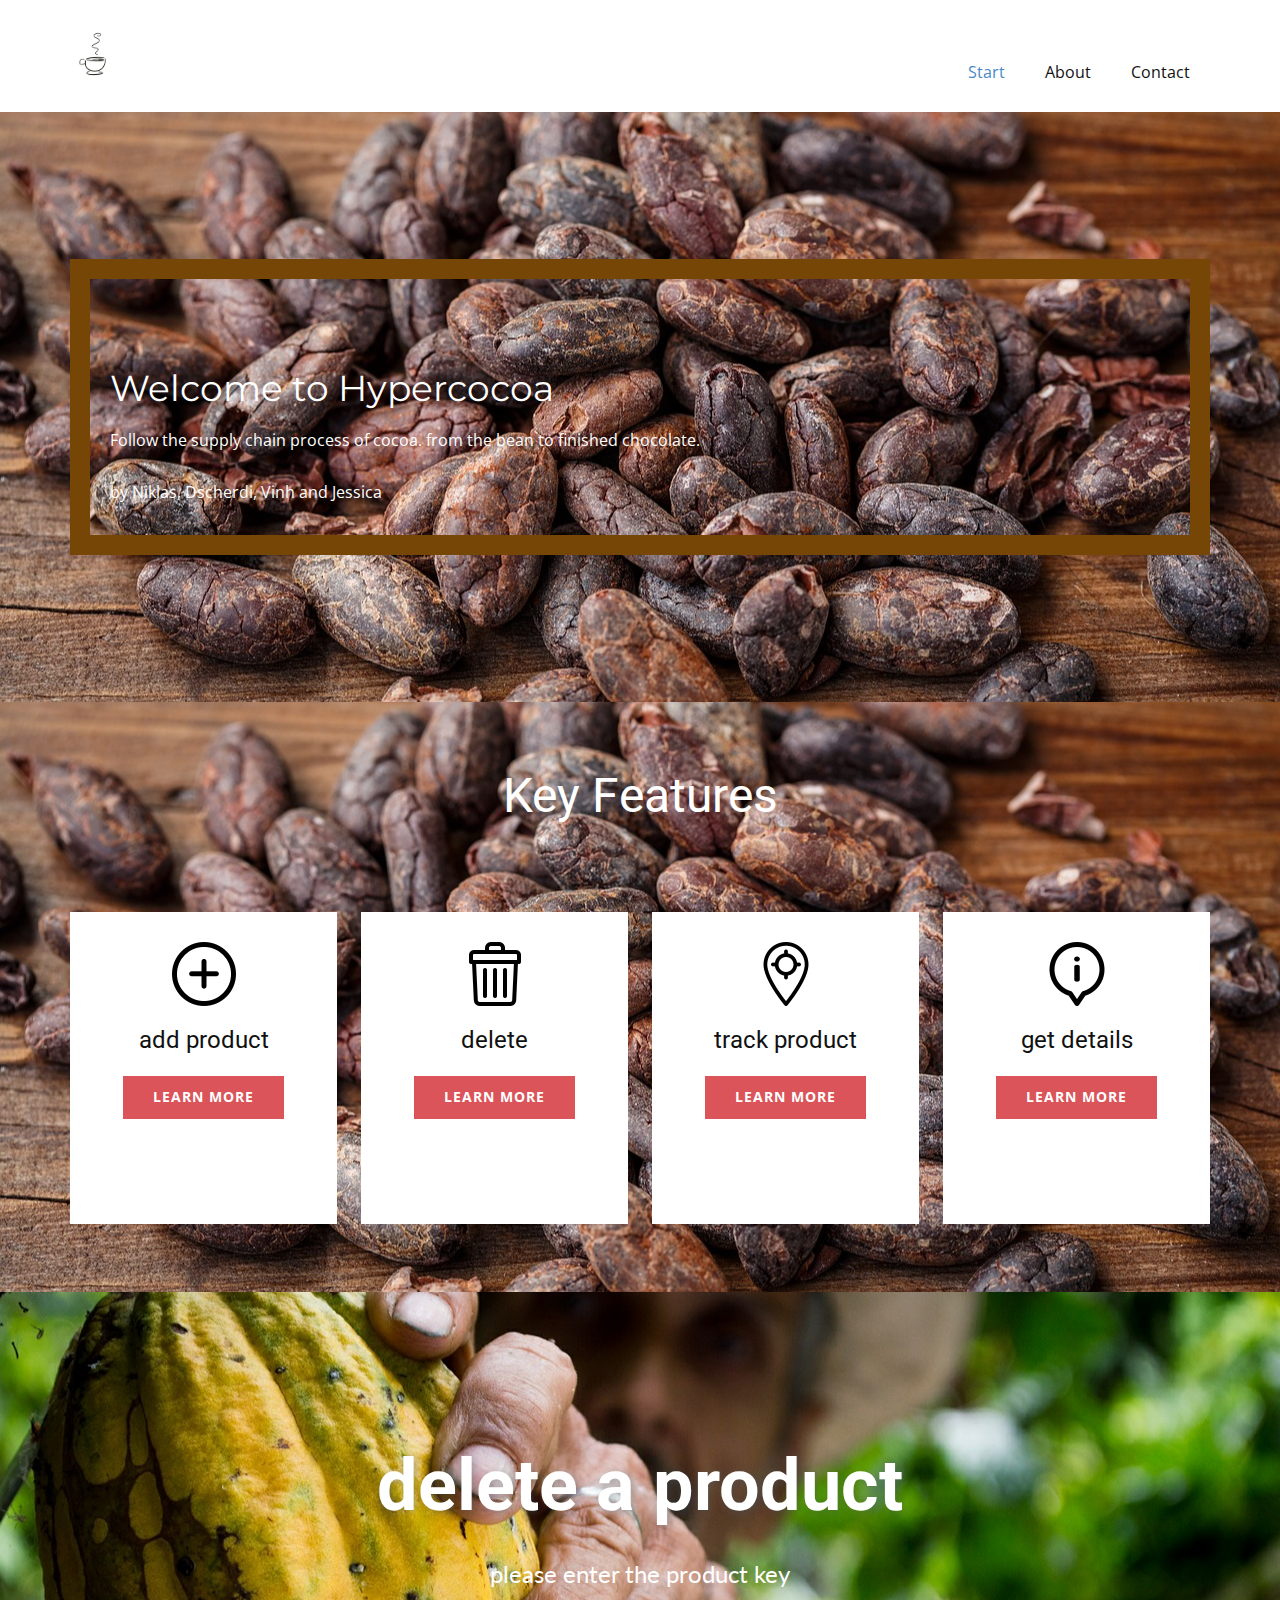
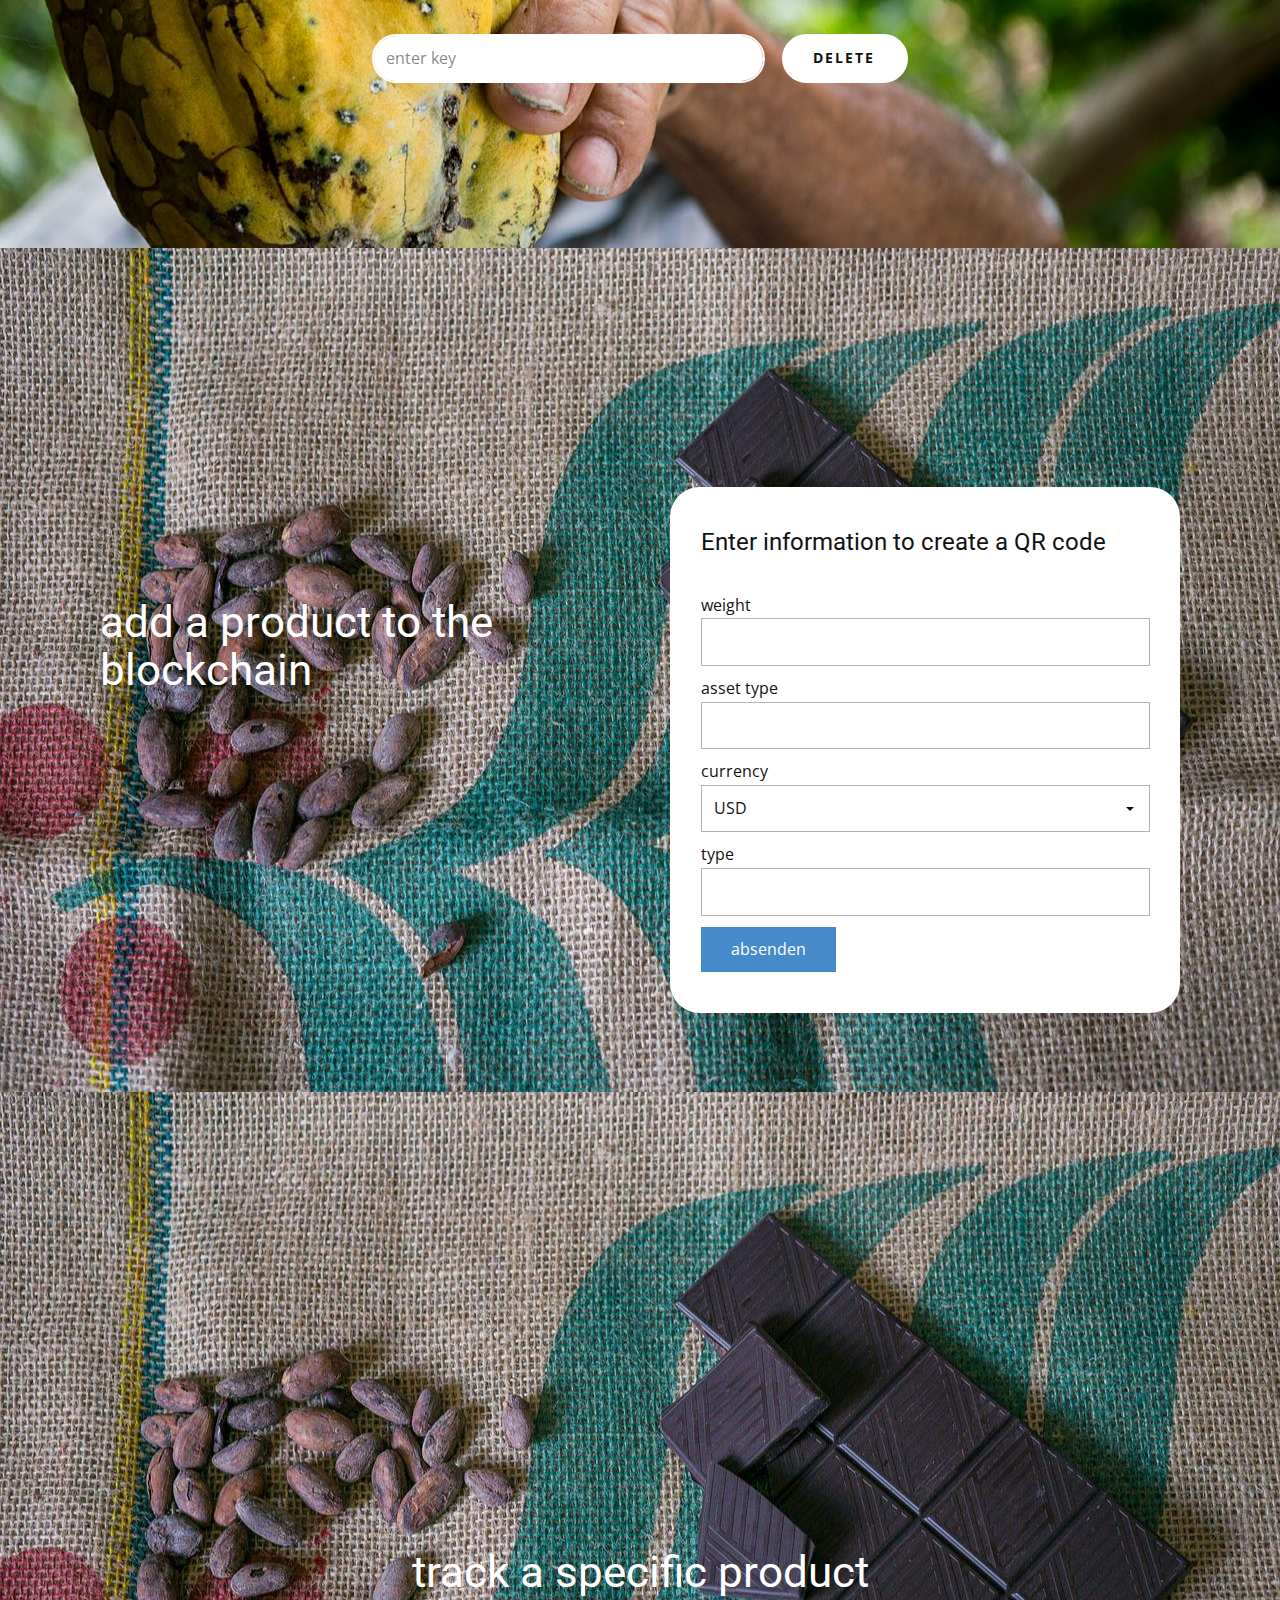
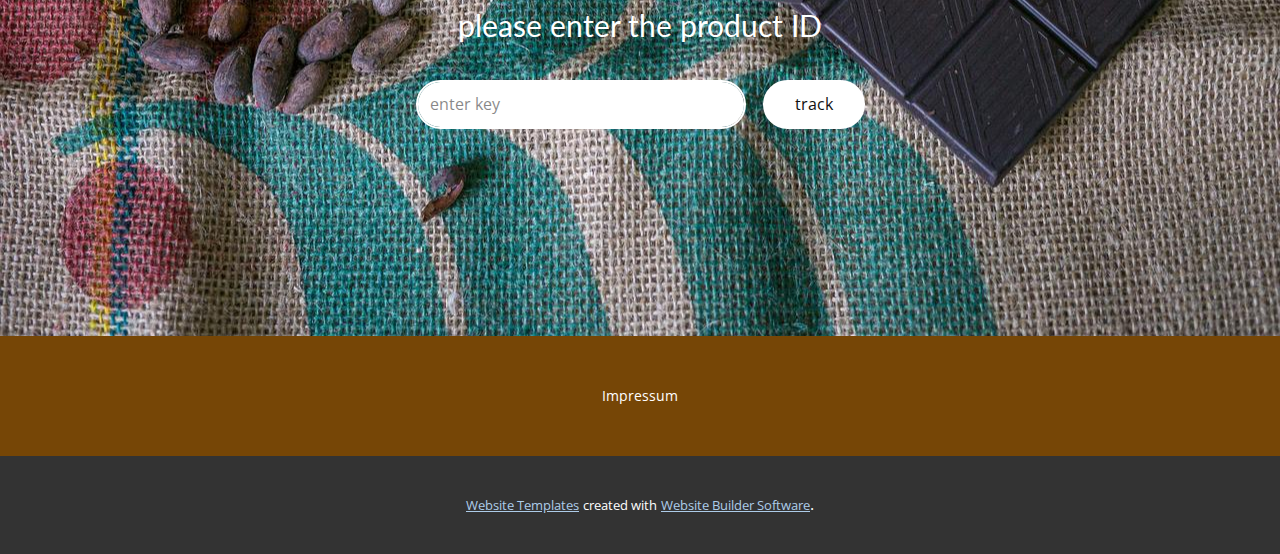
<file: index.html>
<!DOCTYPE html>
<html style="font-size: 16px;">
  <head>
    <meta name="viewport" content="width=device-width, initial-scale=1.0">
    <meta charset="utf-8">
    <meta name="keywords" content="welcome to hypercocoa, Key Features, add a product to the blockchain, ​track a specific ​product">
    <meta name="description" content="">
    <title>Start</title>
    <link rel="stylesheet" href="nicepage.css" media="screen">
<link rel="stylesheet" href="Start.css" media="screen">
    <script class="u-script" type="text/javascript" src="jquery.js" defer=""></script>
    <script class="u-script" type="text/javascript" src="nicepage.js" defer=""></script>
    <meta name="generator" content="Nicepage 4.12.21, nicepage.com">
    <link id="u-theme-google-font" rel="stylesheet" href="https://fonts.googleapis.com/css?family=Roboto:100,100i,300,300i,400,400i,500,500i,700,700i,900,900i|Open+Sans:300,300i,400,400i,500,500i,600,600i,700,700i,800,800i">
    <link id="u-page-google-font" rel="stylesheet" href="https://fonts.googleapis.com/css?family=Montserrat:100,100i,200,200i,300,300i,400,400i,500,500i,600,600i,700,700i,800,800i,900,900i|Lato:100,100i,300,300i,400,400i,700,700i,900,900i">
    
    
    
    
    
    
    <script type="application/ld+json">{
		"@context": "http://schema.org",
		"@type": "Organization",
		"name": "",
		"logo": "images/c07ad6c338b8c58732c47b4da441317557fb7d224ce70427385de7614bd462eeda821e2f7f7776309aa2dc55bcb259c6947660c359ca3c2aeb99fd_1280.jpg"
}</script>
    <meta name="theme-color" content="#478ac9">
    <meta property="og:title" content="Start">
    <meta property="og:type" content="website">
  </head>
  <body data-home-page="Start.html" data-home-page-title="Start" class="u-body u-xl-mode"><header class="u-clearfix u-header u-white u-header" id="sec-7c9c"><div class="u-clearfix u-sheet u-valign-middle u-sheet-1">
        <a href="https://nicepage.com" class="u-image u-logo u-image-1" data-image-width="905" data-image-height="1280">
          <img src="images/c07ad6c338b8c58732c47b4da441317557fb7d224ce70427385de7614bd462eeda821e2f7f7776309aa2dc55bcb259c6947660c359ca3c2aeb99fd_1280.jpg" class="u-logo-image u-logo-image-1">
        </a>
        <nav class="u-menu u-menu-dropdown u-offcanvas u-menu-1">
          <div class="menu-collapse" style="font-size: 1rem; letter-spacing: 0px;">
            <a class="u-button-style u-custom-left-right-menu-spacing u-custom-padding-bottom u-custom-top-bottom-menu-spacing u-nav-link u-text-active-palette-1-base u-text-hover-palette-2-base" href="#">
              <svg class="u-svg-link" viewBox="0 0 24 24"><use xmlns:xlink="http://www.w3.org/1999/xlink" xlink:href="#menu-hamburger"></use></svg>
              <svg class="u-svg-content" version="1.1" id="menu-hamburger" viewBox="0 0 16 16" x="0px" y="0px" xmlns:xlink="http://www.w3.org/1999/xlink" xmlns="http://www.w3.org/2000/svg"><g><rect y="1" width="16" height="2"></rect><rect y="7" width="16" height="2"></rect><rect y="13" width="16" height="2"></rect>
</g></svg>
            </a>
          </div>
          <div class="u-custom-menu u-nav-container">
            <ul class="u-nav u-unstyled u-nav-1"><li class="u-nav-item"><a class="u-button-style u-nav-link u-text-active-palette-1-base u-text-hover-palette-2-base" href="Start.html" style="padding: 10px 20px;">Start</a>
</li><li class="u-nav-item"><a class="u-button-style u-nav-link u-text-active-palette-1-base u-text-hover-palette-2-base" href="About.html" style="padding: 10px 20px;">About</a>
</li><li class="u-nav-item"><a class="u-button-style u-nav-link u-text-active-palette-1-base u-text-hover-palette-2-base" href="Contact.html" style="padding: 10px 20px;">Contact</a>
</li></ul>
          </div>
          <div class="u-custom-menu u-nav-container-collapse">
            <div class="u-black u-container-style u-inner-container-layout u-opacity u-opacity-95 u-sidenav">
              <div class="u-inner-container-layout u-sidenav-overflow">
                <div class="u-menu-close"></div>
                <ul class="u-align-center u-nav u-popupmenu-items u-unstyled u-nav-2"><li class="u-nav-item"><a class="u-button-style u-nav-link" href="Start.html">Start</a>
</li><li class="u-nav-item"><a class="u-button-style u-nav-link" href="About.html">About</a>
</li><li class="u-nav-item"><a class="u-button-style u-nav-link" href="Contact.html">Contact</a>
</li></ul>
              </div>
            </div>
            <div class="u-black u-menu-overlay u-opacity u-opacity-70"></div>
          </div>
        </nav>
      </div></header>
    <section class="u-align-right u-clearfix u-image u-shading u-section-1" id="carousel_28a9" data-image-width="150" data-image-height="84">
      <div class="u-clearfix u-sheet u-valign-middle u-sheet-1">
        <div class="u-align-left u-border-20 u-border-custom-color-1 u-container-style u-group u-group-1">
          <div class="u-container-layout u-container-layout-1">
            <h2 class="u-custom-font u-font-montserrat u-text u-text-1">Welcome to Hypercocoa<br>
            </h2>
            <p class="u-text u-text-2"> Follow the supply chain process of cocoa. from the bean to finished chocolate.<br>
              <br>by Niklas, Dscherdi, Vinh and Jessica
            </p>
          </div>
        </div>
      </section>
    <section class="u-align-center u-clearfix u-image u-section-1" id="sec-8e60" data-image-width="150" data-image-height="99">
      <div class="u-clearfix u-sheet u-valign-middle u-sheet-1">
        <h1 class="u-text u-text-body-alt-color u-text-default u-text-1">Key Features</h1>
        <div class="u-expanded-width u-list u-list-1">
          <div class="u-repeater u-repeater-1">
            <div class="u-align-center u-container-style u-list-item u-repeater-item u-video-cover u-white u-list-item-1">
              <div class="u-container-layout u-similar-container u-valign-top u-container-layout-1"><span class="u-file-icon u-icon u-icon-1"><img src="images/992651.png" alt=""></span>
                <h4 class="u-text u-text-default u-text-2">
                  <a href="Start.html#carousel_e4a3" data-page-id="557221882" class="u-active-none u-border-none u-btn u-button-link u-button-style u-hover-none u-none u-text-body-color u-btn-1">add product</a>
                </h4>
                <a href="Start.html#carousel_e4a3" data-page-id="557221882" class="u-btn u-button-style u-hover-palette-1-dark-1 u-palette-2-base u-btn-2">learn more</a>
              </div>
            </div>
            <div class="u-align-center u-container-style u-list-item u-repeater-item u-video-cover u-white u-list-item-2">
              <div class="u-container-layout u-similar-container u-valign-top u-container-layout-2"><span class="u-file-icon u-icon u-icon-2"><img src="images/3096673.png" alt=""></span>
                <h4 class="u-text u-text-default u-text-3">delete</h4>
                <a href="Start.html#carousel_5559" data-page-id="557221882" class="u-btn u-button-style u-hover-palette-1-dark-1 u-palette-2-base u-btn-3">learn more</a>
              </div>
            </div>
            <div class="u-align-center u-container-style u-list-item u-repeater-item u-video-cover u-white u-list-item-3">
              <div class="u-container-layout u-similar-container u-valign-top u-container-layout-3"><span class="u-file-icon u-icon u-icon-3"><img src="images/2257270.png" alt=""></span>
                <h4 class="u-text u-text-default u-text-4">track product</h4>
                <a href="Start.html#carousel_44d4" data-page-id="557221882" class="u-btn u-button-style u-hover-palette-1-dark-1 u-palette-2-base u-btn-4">learn more</a>
              </div>
            </div>
            <div class="u-align-center u-container-style u-list-item u-repeater-item u-video-cover u-white u-list-item-4">
              <div class="u-container-layout u-similar-container u-valign-top u-container-layout-4"><span class="u-file-icon u-icon u-icon-4"><img src="images/858962.png" alt=""></span>
                <h4 class="u-text u-text-default u-text-5">get details</h4>
                <a href="#" class="u-btn u-button-style u-hover-palette-1-dark-1 u-palette-2-base u-btn-5">learn more</a>
                <script type="text/javascript">
                  document.getElementById("btn").onclick = cocoaDataPOST;
                  btn.addEventListener("click"), event => {
                    cocoaDataPOST();
                  }
                  
                  var baseurl = "http://localhost:1337/hypercocoa/assets";
                  
                  function cocoaDataPOST(){
                    var xmlhttp = new XMLHttpRequest();
                    xmlhttp.open("POST",baseurl + "/",true);
                    xmlhttp.onreadystatechange = function() {
                      if(xmlhttp.readyState ===4 && xmlhttp.status ===200){
                        var cocoaData = JSON.parse(xmlhttp.responseText);
                        var tbltop = `<table>
                      <tr><th>Id</th><th>weight</th><th>asset</th><th>currency</th>th>type</th></tr>`;
                        //main table content, fill from data from the rest call
                        var main ="";
                        for (i = 0; i < cocoaData.length; i++){
                          main += "<tr><td>"+cocoaData[i].id+"</td><td>"+cocoaData[i].weight+"</td><td>"+cocoaData[i].asset+"</td><td>"+cocoaData[i].currency+"</td></tr>"+cocoaData[i].type+"</td></tr>";
                        }
                        var tblbottom = "</table>";
                        var tbl = tbltop + main + tblbottom;
                        document.getElementById("cocoaData").innerHTML = tbl;
                      }
                    };
                    xmlhttp.send();
                  }
                  
                  
                  window.onload = function(){
                    cocoaDataPOST();
                  }
                  </script>             
              </div>
            </div>
          </div>
        </div>
      </div>
    </section>
    <section class="u-align-center u-clearfix u-image u-section-3" id="carousel_5559" data-image-width="150" data-image-height="99">
      <div class="u-clearfix u-sheet u-valign-middle u-sheet-1">
        <h2 class="u-text u-text-body-alt-color u-text-1"> delete a ​product</h2>
        <h3 class="u-custom-font u-font-lato u-text u-text-body-alt-color u-text-2"> please enter the product key</h3>
        <div class="u-form u-form-1">
          <form action="#" method="POST" class="u-clearfix u-form-horizontal u-form-spacing-17 u-inner-form" style="padding: 10px" source="email" name="Key " redirect="true" redirect-address="http://localhost:3000/hypercocoa/asset/{key}">
            <div class="u-form-group u-form-group-1">
              <label for="key-2555" class="u-form-control-hidden u-label u-label-1" wfd-invisible="true">Key</label>
              <input type="text" placeholder="enter key" id="key-2555" name="key" class="u-border-2 u-border-white u-input u-input-rectangle u-radius-50 u-white" required="required">
            </div>
            <div class="u-align-left u-form-group u-form-submit">
              <a onclick="cocoaDataGET(keytext)" class="u-active-white u-border-2 u-border-active-white u-border-hover-white u-border-white u-btn u-btn-round u-btn-submit u-button-style u-hover-white u-radius-50 u-white u-btn-1">delete</a>
            <!--  <a href="requests.js" class="u-active-white u-border-2 u-border-active-white u-border-hover-white u-border-white u-btn u-btn-round u-btn-submit u-button-style u-hover-white u-radius-50 u-white u-btn-1">track</a> -->

              <!--CALL--> 
              <meta charset="UTF-8"> 
              <input type="text/javascript" value=`${key}` class="u-form-control-hidden" wfd-invisible="true">
              <script type = "text/javascript"> 
                const keytext = document.getElementById(`keytext`).value;

                function cocoaDataDELETE(keytext){  
                  const element = document.querySelector('#delete-request .status');
                  fetch(`http://localhost:3000/hypercocoa/asset/${keytext}`, { method: 'DELETE' })
                      .then(() => element.innerHTML = 'Delete successful');
                }
              
              </script> <!-- CALL -->              <input type="submit" value="submit" class="u-form-control-hidden" wfd-invisible="true">
            </div>
            <div class="u-form-send-message u-form-send-success" wfd-invisible="true">Thank you! Your message has been sent.</div>
            <div class="u-form-send-error u-form-send-message" wfd-invisible="true"> Unable to send your message. Please fix errors then try again. </div>
            <input type="hidden" value="" name="recaptchaResponse" wfd-invisible="true">
          </form>
        </div>
      </div>
    </section>
    <section class="u-clearfix u-image u-section-4" id="carousel_e4a3" data-image-width="1280" data-image-height="853">
      <div class="u-clearfix u-sheet u-sheet-1">
        <div class="u-clearfix u-expanded-width u-layout-wrap u-layout-wrap-1">
          <div class="u-layout">
            <div class="u-layout-row">
              <div class="u-container-style u-layout-cell u-size-30-lg u-size-30-xl u-size-60-md u-size-60-sm u-size-60-xs u-layout-cell-1">
                <div class="u-container-layout u-container-layout-1">
                  <h2 class="u-text u-text-body-alt-color u-text-1">add a product to the blockchain</h2>
                </div>
              </div>
              <div class="u-container-style u-layout-cell u-size-30-lg u-size-30-xl u-size-60-md u-size-60-sm u-size-60-xs u-layout-cell-2">
                <div class="u-container-layout u-container-layout-2">
                  <div class="u-align-left u-container-style u-expanded-width u-group u-radius-30 u-shape-round u-white u-group-1" data-href="http://localhost:3000/api/v1/CocoaBag">
                    <div class="u-container-layout u-container-layout-3">
                      <h4 class="u-text u-text-2">Enter information to create a QR code</h4>
          <!-- CODE SKRIPT TODO-->
          <!--CALL-->   
          <meta charset="UTF-8"> 
          <script>
   
          </script> <!-- CALL -->
                      <div class="u-form u-form-1">
                        <form action="#" method="POST" class="u-clearfix u-form-spacing-10 u-form-vertical u-inner-form" source="custom" name="form" style="padding: 10px;">
                          <div class="u-form-group">
                            <label for="name-c21e" class="u-label">weight</label>
                            <input type="text" id="name-c21e" name="weight" class="u-border-1 u-border-grey-30 u-input u-input-rectangle u-white" required="required">
                          </div>
                          <div class="u-form-group u-form-group-2">
                            <label for="text-ec25" class="u-label">asset type</label>
                            <input type="text" placeholder="" id="text-ec25" name="assettype" class="u-border-1 u-border-grey-30 u-input u-input-rectangle u-white" required="required">
                          </div>
                          <div class="u-form-group u-form-select u-form-group-3">
                            <label for="select-c491" class="u-label">currency</label>
                            <div class="u-form-select-wrapper">
                              <select id="select-c491" name="currency" class="u-border-1 u-border-grey-30 u-input u-input-rectangle u-white" required="required">
                                <option value="USD">USD</option>
                                <option value="EUR">EUR</option>
                              </select>
                              <svg xmlns="http://www.w3.org/2000/svg" width="14" height="12" version="1" class="u-caret"><path fill="currentColor" d="M4 8L0 4h8z"></path></svg>
                            </div>
                          </div>
                          <div class="u-form-group u-form-group-4">
                            <label for="text-9045" class="u-label">type</label>
                            <input type="text" placeholder="" id="text-9045" name="type" class="u-border-1 u-border-grey-30 u-input u-input-rectangle u-white" required="required">
                          </div>
                          <div class="u-align-left u-form-group u-form-submit">
                            <a href="#" class="u-btn u-btn-submit u-button-style">absenden</a>
                            <input type="submit" value="submit" class="u-form-control-hidden">
                          </div>
                          <div class="u-form-send-message u-form-send-success"> Vielen Dank! Ihre Nachricht wurde gesendet. </div>
                          <div class="u-form-send-error u-form-send-message"> Ihre Nachricht konnte nicht gesendet werden. Bitte beheben Sie den Fehler und versuchen Sie es erneut. </div>
                          <input type="hidden" value="" name="recaptchaResponse">
                        </form>
                      </div>
                    </div>
                  </div>
                </div>
              </div>
            </div>
          </div>
        </div>
      </div>
    </section>
    <section class="u-align-center u-clearfix u-image u-section-4" id="carousel_44d4" data-image-width="150" data-image-height="99">
      <div class="u-clearfix u-sheet u-valign-middle u-sheet-1">
        <h2 class="u-text u-text-body-alt-color u-text-1"> track a specific ​product</h2>
        <h3 class="u-custom-font u-font-lato u-text u-text-body-alt-color u-text-2"> please enter the product ID</h3>
        <div class="u-form u-form-1">
          <form action="#" method="GET" class="u-clearfix u-form-horizontal u-form-spacing-17 u-inner-form" style="padding: 10px" source="key" name="Key">
           <!-- <form action="#" method="GET" class="u-clearfix u-form-horizontal u-form-spacing-17 u-inner-form" style="padding: 10px" source="key" name="Key" redirect="true" redirect-address="http://localhost:3000/api/v1/CocoaBag/{key}"> -->
            <div class="u-form-group u-form-group-1">
              <label for="key" class="u-form-control-hidden u-label u-label-1" wfd-invisible="true">Key</label>
              <input onclick="cocoaDataGET()" type="text" placeholder="enter key" id="keytext2" name="keytext" class="u-border-2 u-border-white u-input u-input-rectangle u-radius-50 u-white" required="required"> 
            </div>
            <div class="u-align-left u-form-group u-form-submit">
            
              <a onclick="cocoaDataGET(keytext)" class="u-active-white u-border-2 u-border-active-white u-border-hover-white u-border-white u-btn u-btn-round u-btn-submit u-button-style u-hover-white u-radius-50 u-white u-btn-1">track</a>
            <!--  <a href="requests.js" class="u-active-white u-border-2 u-border-active-white u-border-hover-white u-border-white u-btn u-btn-round u-btn-submit u-button-style u-hover-white u-radius-50 u-white u-btn-1">track</a> -->

              <!--CALL--> 
              <meta charset="UTF-8"> 
              <input type="text/javascript" value=`${keytext2}` class="u-form-control-hidden" wfd-invisible="true">
              <script type = "text/javascript"> 
                const keytext2 = document.getElementById(`keytext2`).value;

                function cocoaDataGET(keytext){
                  fetch(`http://localhost:3000/hypercocoa/asset/${keytext2}`)
                  .then(response => {
                    if(!response.ok) {
                      throw new Error(`Request failed with status ${response.status}`)
                    }
                    return response.json()
                  })
                  .then(data => {
                    console.log(data.count)
                    console.log(data.products)
                  })
                  .catch(error => console.log(error))    
                }
              
              </script> <!-- CALL -->
            </div>
            <div class="u-form-send-message u-form-send-success" wfd-invisible="true">Thank you! Your message has been sent.</div>
            <div class="u-form-send-error u-form-send-message" wfd-invisible="true"> Unable to send your message. Please fix errors then try again. </div>
            <input type="hidden" value="" name="recaptchaResponse" wfd-invisible="true">
          </form>
        </div>
      </div>
    </section>
    
    
    <footer class="u-align-center u-clearfix u-custom-color-1 u-footer u-footer" id="sec-ed46"><div class="u-clearfix u-sheet u-sheet-1">
        <p class="u-small-text u-text u-text-variant u-text-1">Impressum</p>
      </div></footer>
    <section class="u-backlink u-clearfix u-grey-80">
      <a class="u-link" href="" target="_blank">
        <span>Website Templates</span>
      </a>
      <p class="u-text">
        <span>created with</span>
      </p>
      <a class="u-link" href="" target="_blank">
        <span>Website Builder Software</span>
      </a>. 
    </section>
  </body>
</html>
</file>
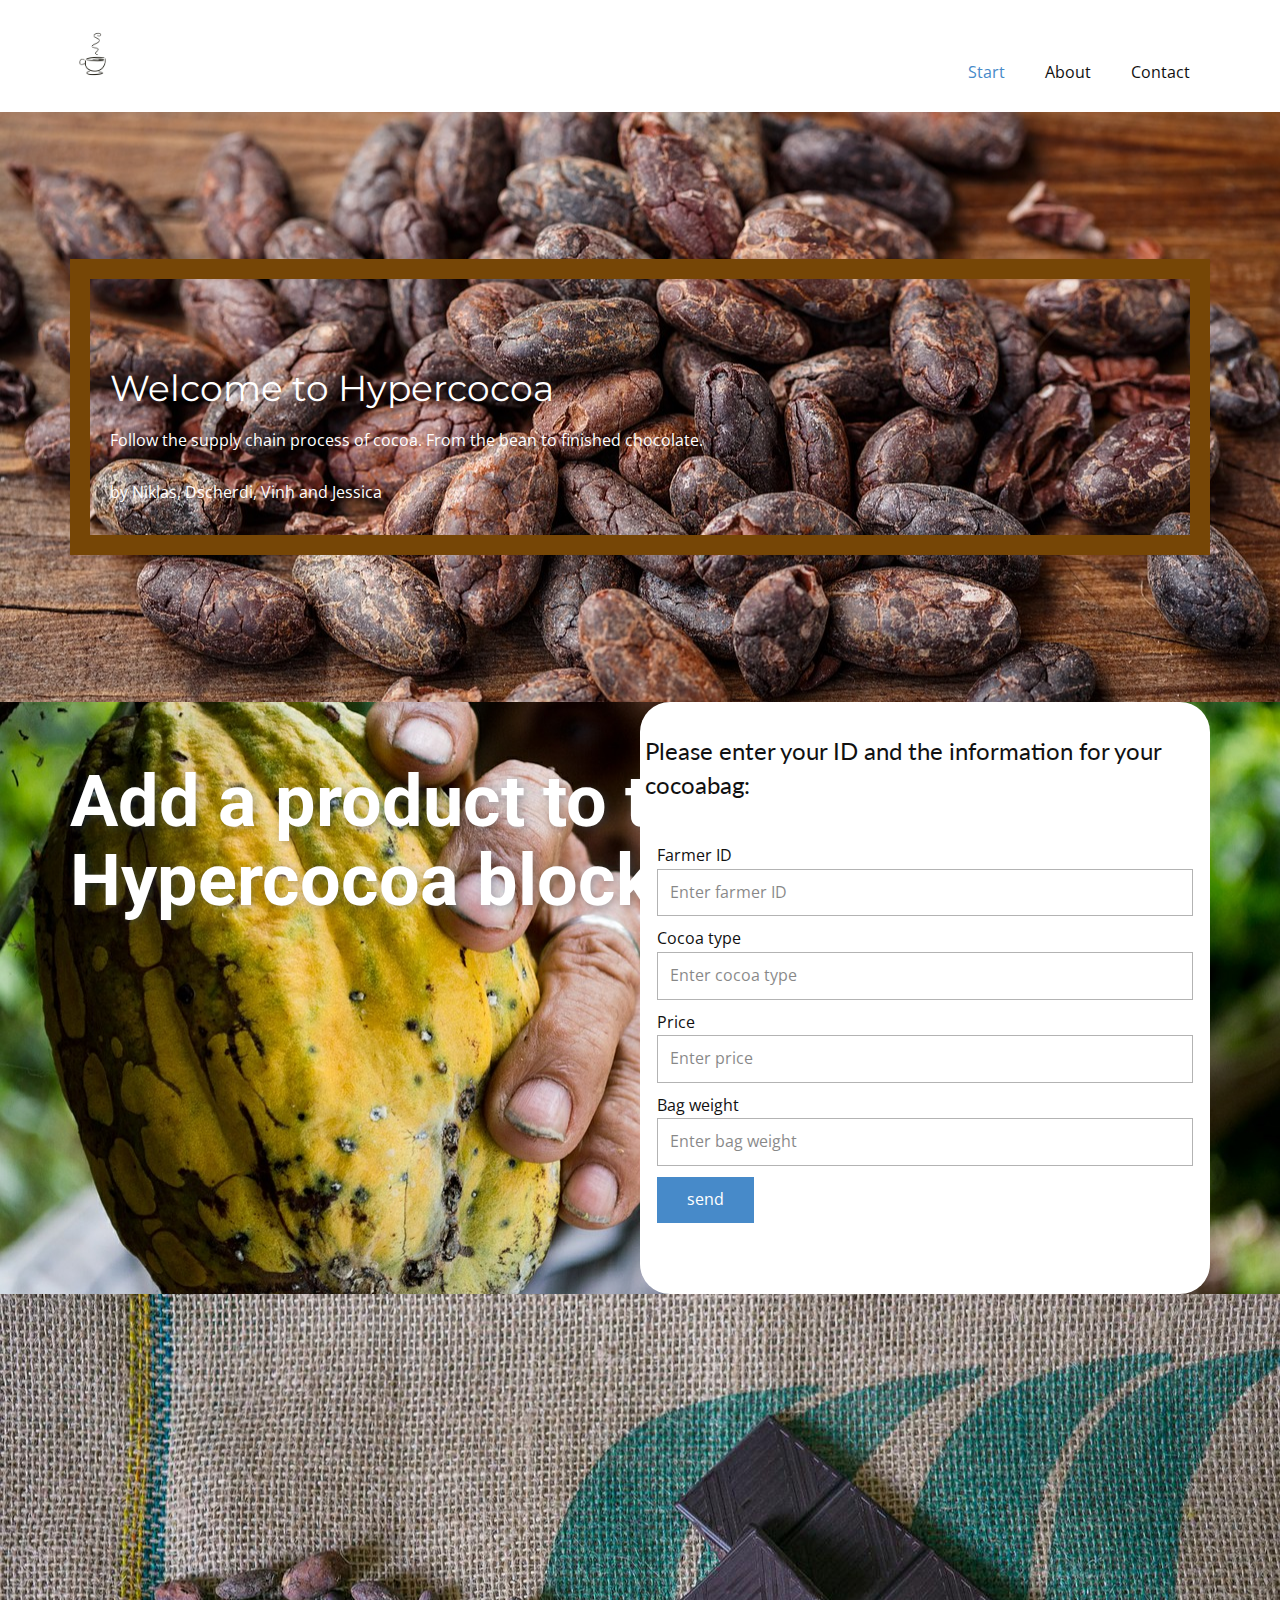
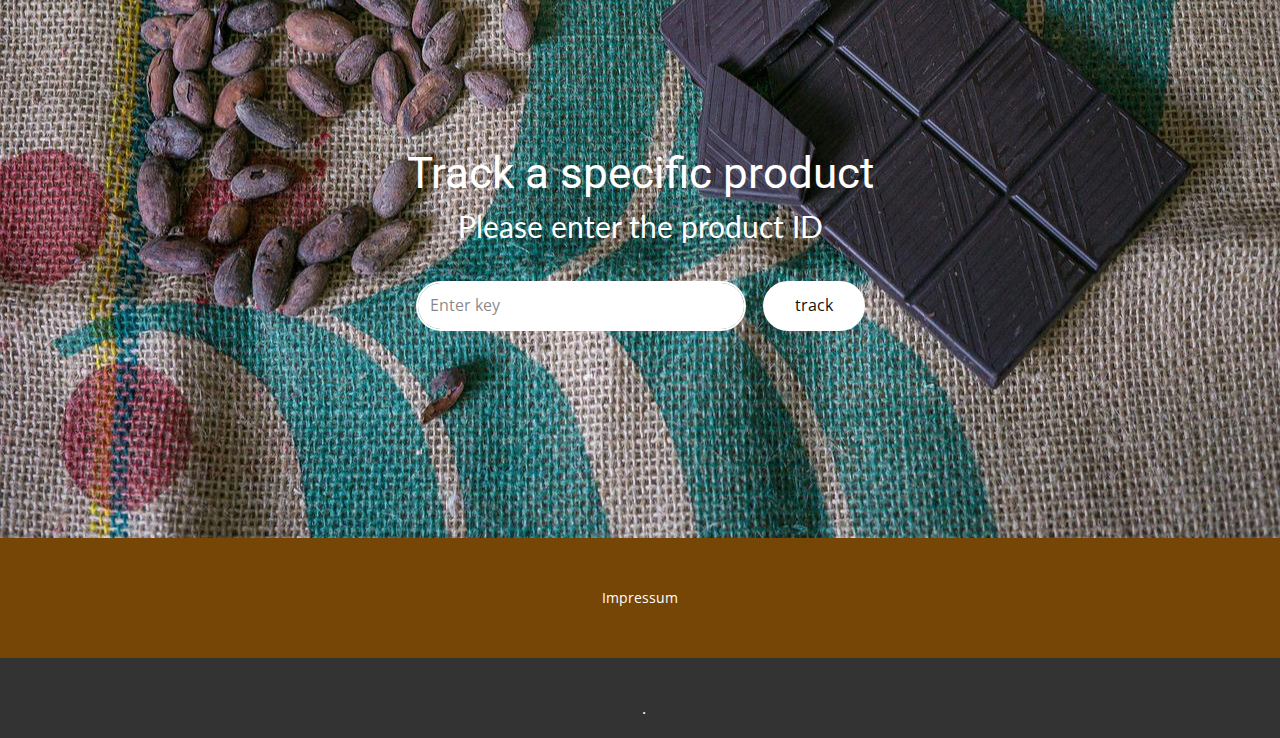
<file: index1.html>
<!DOCTYPE html>
<html style="font-size: 16px;">
  <head>
    <meta name="viewport" content="width=device-width, initial-scale=1.0">
    <meta charset="utf-8">
    <meta name="keywords" content="welcome to hypercocoa, Key Features, add a product to the blockchain, ​track a specific ​product">
    <meta name="description" content="">
    <title>Start</title>
    <link rel="stylesheet" href="nicepage.css" media="screen">
<link rel="stylesheet" href="Start.css" media="screen">
    <script class="u-script" type="text/javascript" src="jquery.js" defer=""></script>
    <script class="u-script" type="text/javascript" src="nicepage.js" defer=""></script>
    <meta name="generator" content="Nicepage 4.12.21, nicepage.com">
    <link id="u-theme-google-font" rel="stylesheet" href="https://fonts.googleapis.com/css?family=Roboto:100,100i,300,300i,400,400i,500,500i,700,700i,900,900i|Open+Sans:300,300i,400,400i,500,500i,600,600i,700,700i,800,800i">
    <link id="u-page-google-font" rel="stylesheet" href="https://fonts.googleapis.com/css?family=Montserrat:100,100i,200,200i,300,300i,400,400i,500,500i,600,600i,700,700i,800,800i,900,900i|Lato:100,100i,300,300i,400,400i,700,700i,900,900i">
    
    
    
    
    
    <script type="application/ld+json">{
		"@context": "http://schema.org",
		"@type": "Organization",
		"name": "",
		"logo": "images/c07ad6c338b8c58732c47b4da441317557fb7d224ce70427385de7614bd462eeda821e2f7f7776309aa2dc55bcb259c6947660c359ca3c2aeb99fd_1280.jpg"
}</script>
    <meta name="theme-color" content="#478ac9">
    <meta property="og:title" content="Start">
    <meta property="og:type" content="website">
  </head>
  <body data-home-page="Start.html" data-home-page-title="Start" class="u-body u-xl-mode"><header class="u-clearfix u-header u-white u-header" id="sec-7c9c"><div class="u-clearfix u-sheet u-valign-middle u-sheet-1">
        <a href="https://nicepage.com" class="u-image u-logo u-image-1" data-image-width="905" data-image-height="1280">
          <img src="images/c07ad6c338b8c58732c47b4da441317557fb7d224ce70427385de7614bd462eeda821e2f7f7776309aa2dc55bcb259c6947660c359ca3c2aeb99fd_1280.jpg" class="u-logo-image u-logo-image-1">
        </a>
        <nav class="u-menu u-menu-dropdown u-offcanvas u-menu-1">
          <div class="menu-collapse" style="font-size: 1rem; letter-spacing: 0px;">
            <a class="u-button-style u-custom-left-right-menu-spacing u-custom-padding-bottom u-custom-top-bottom-menu-spacing u-nav-link u-text-active-palette-1-base u-text-hover-palette-2-base" href="#">
              <svg class="u-svg-link" viewBox="0 0 24 24"><use xmlns:xlink="http://www.w3.org/1999/xlink" xlink:href="#menu-hamburger"></use></svg>
              <svg class="u-svg-content" version="1.1" id="menu-hamburger" viewBox="0 0 16 16" x="0px" y="0px" xmlns:xlink="http://www.w3.org/1999/xlink" xmlns="http://www.w3.org/2000/svg"><g><rect y="1" width="16" height="2"></rect><rect y="7" width="16" height="2"></rect><rect y="13" width="16" height="2"></rect>
</g></svg>
            </a>
          </div>
          <div class="u-custom-menu u-nav-container">
            <ul class="u-nav u-unstyled u-nav-1"><li class="u-nav-item"><a class="u-button-style u-nav-link u-text-active-palette-1-base u-text-hover-palette-2-base" href="Start.html" style="padding: 10px 20px;">Start</a>
</li><li class="u-nav-item"><a class="u-button-style u-nav-link u-text-active-palette-1-base u-text-hover-palette-2-base" href="About.html" style="padding: 10px 20px;">About</a>
</li><li class="u-nav-item"><a class="u-button-style u-nav-link u-text-active-palette-1-base u-text-hover-palette-2-base" href="Contact.html" style="padding: 10px 20px;">Contact</a>
</li></ul>
          </div>
          <div class="u-custom-menu u-nav-container-collapse">
            <div class="u-black u-container-style u-inner-container-layout u-opacity u-opacity-95 u-sidenav">
              <div class="u-inner-container-layout u-sidenav-overflow">
                <div class="u-menu-close"></div>
                <ul class="u-align-center u-nav u-popupmenu-items u-unstyled u-nav-2"><li class="u-nav-item"><a class="u-button-style u-nav-link" href="Start.html">Start</a>
</li><li class="u-nav-item"><a class="u-button-style u-nav-link" href="About.html">About</a>
</li><li class="u-nav-item"><a class="u-button-style u-nav-link" href="Contact.html">Contact</a>
</li></ul>
              </div>
            </div>
            <div class="u-black u-menu-overlay u-opacity u-opacity-70"></div>
          </div>
        </nav>
      </div></header>
    <section class="u-align-right u-clearfix u-image u-shading u-section-1" id="carousel_28a9" data-image-width="150" data-image-height="84">
      <div class="u-clearfix u-sheet u-valign-middle u-sheet-1">
        <div class="u-align-left u-border-20 u-border-custom-color-1 u-container-style u-group u-group-1">
          <div class="u-container-layout u-container-layout-1">
            <h2 class="u-custom-font u-font-montserrat u-text u-text-1">Welcome to Hypercocoa<br>
            </h2>
            <p class="u-text u-text-2"> Follow the supply chain process of cocoa. From the bean to finished chocolate.<br>
              <br>by Niklas, Dscherdi, Vinh and Jessica
            </p>
          </div>
        </div>
      </div>
    </section>
    <section class="u-clearfix u-image u-section-3" id="carousel_e4a3" data-image-width="1280" data-image-height="853">
      <div class="u-clearfix u-sheet u-sheet-1">
        <div class="u-clearfix u-expanded-width u-layout-wrap u-layout-wrap-1">
          <div class="u-layout">
            <div class="u-layout-row">
              <div class="u-container-style u-layout-cell u-size-30-lg u-size-30-xl u-size-60-md u-size-60-sm u-size-60-xs u-layout-cell-1">
                <div class="u-container-layout u-container-layout-1">
                  <h2 class="u-text u-text-body-alt-color u-text-1">Add a product to the Hypercocoa blockchain</h2>
                </div>
              </div>
              <div class="u-container-style u-layout-cell u-size-30-lg u-size-30-xl u-size-60-md u-size-60-sm u-size-60-xs u-layout-cell-2">
                <div class="u-container-layout u-container-layout-2">
                  <div class="u-align-left u-container-style u-expanded-width u-group u-radius-30 u-shape-round u-white u-group-1" data-href="http://localhost:3000/api/v1/CocoaBag">
                    <div class="u-container-layout u-container-layout-3">
                      <h4 class="u-text u-text-2">Please enter your ID and the information for your cocoabag:</h4>
          <!-- CODE SKRIPT TODO-->
          <!--CALL-->   
          <meta charset="UTF-8"> 
          <script>
   
          </script> <!-- CALL -->
                      <div class="u-form u-form-1">
                        <form action="#" method="POST" class="u-clearfix u-form-spacing-10 u-form-vertical u-inner-form" source="custom" name="form" style="padding: 10px;">
                          <div class="u-form-group">
                            <label for="name-c21e" class="u-label">Farmer ID</label>
                            <input type="text" placeholder="Enter farmer ID" id="name-c21e" name="weight" class="u-border-1 u-border-grey-30 u-input u-input-rectangle u-white" required="required">
                          </div>
                          <div class="u-form-group">
                            <label for="name-c21e" class="u-label">Cocoa type</label>
                            <input type="text" placeholder="Enter cocoa type" id="name-c21e" name="weight" class="u-border-1 u-border-grey-30 u-input u-input-rectangle u-white" required="required">
                          </div>
                          <div class="u-form-group">
                            <label for="name-c21e" class="u-label">Price</label>
                            <input type="text" placeholder="Enter price" id="name-c21e" name="weight" class="u-border-1 u-border-grey-30 u-input u-input-rectangle u-white" required="required">
                          </div>
                          <div class="u-form-group">
                            <label for="name-c21e" class="u-label">Bag weight</label>
                            <input type="text" placeholder="Enter bag weight" id="name-c21e" name="weight" class="u-border-1 u-border-grey-30 u-input u-input-rectangle u-white" required="required">
                          </div>
                          <div class="u-align-left u-form-group u-form-submit">
                            <a href="#" class="u-btn u-btn-submit u-button-style">send</a>
                            <input type="submit" value="submit" class="u-form-control-hidden">
                          </div>
                          <div class="u-form-send-message u-form-send-success"> Vielen Dank! Ihre Nachricht wurde gesendet. </div>
                          <div class="u-form-send-error u-form-send-message"> Ihre Nachricht konnte nicht gesendet werden. Bitte beheben Sie den Fehler und versuchen Sie es erneut. </div>
                          <input type="hidden" value="" name="recaptchaResponse">
                        </form>
                      </div>
                    </div>
                  </div>
                </div>
              </div>
            </div>
          </div>
        </div>
      </div>
    </section>
    <section class="u-align-center u-clearfix u-image u-section-4" id="carousel_44d4" data-image-width="150" data-image-height="99">
      <div class="u-clearfix u-sheet u-valign-middle u-sheet-1">
        <h2 class="u-text u-text-body-alt-color u-text-1"> Track a specific ​product</h2>
        <h3 class="u-custom-font u-font-lato u-text u-text-body-alt-color u-text-2"> Please enter the product ID</h3>
        <div class="u-form u-form-1">
          <form action="#" method="GET" class="u-clearfix u-form-horizontal u-form-spacing-17 u-inner-form" style="padding: 10px" source="key" name="Key">
           <!-- <form action="#" method="GET" class="u-clearfix u-form-horizontal u-form-spacing-17 u-inner-form" style="padding: 10px" source="key" name="Key" redirect="true" redirect-address="http://localhost:3000/api/v1/CocoaBag/{key}"> -->
            <div class="u-form-group u-form-group-1">
              <label for="key" class="u-form-control-hidden u-label u-label-1" wfd-invisible="true">Key</label>
              <input onclick="cocoaDataGET()" type="text" placeholder="Enter key" id="keytext" name="keytext" class="u-border-2 u-border-white u-input u-input-rectangle u-radius-50 u-white" required="required"> 
            </div>
            <div class="u-align-left u-form-group u-form-submit">
            
              <a onclick="cocoaDataGET(keytext)" class="u-active-white u-border-2 u-border-active-white u-border-hover-white u-border-white u-btn u-btn-round u-btn-submit u-button-style u-hover-white u-radius-50 u-white u-btn-1">track</a>
            <!--  <a href="requests.js" class="u-active-white u-border-2 u-border-active-white u-border-hover-white u-border-white u-btn u-btn-round u-btn-submit u-button-style u-hover-white u-radius-50 u-white u-btn-1">track</a> -->

              <!--CALL-->   <meta charset="UTF-8"> 
              <script type = "text/javascript"> 
                const msg = document.getElementById(`keytext`).value;

                function cocoaDataGET(msg){
                  fetch(`http://localhost:3000/api/v1/CocoaBag/${msg}`)
                  .then(response => {
                    if(!response.ok) {
                      throw new Error(`Request failed with status ${response.status}`)
                    }
                    return response.json()
                  })
                  .then(data => {
                    console.log(data.count)
                    console.log(data.products)
                  })
                  .catch(error => console.log(error))    
                }
              
              </script> <!-- CALL -->
              <input type="text/javascript" value=`${key}` class="u-form-control-hidden" wfd-invisible="true">
            </div>
            <div class="u-form-send-message u-form-send-success" wfd-invisible="true">Thank you! Your message has been sent.</div>
            <div class="u-form-send-error u-form-send-message" wfd-invisible="true"> Unable to send your message. Please fix errors then try again. </div>
            <input type="hidden" value="" name="recaptchaResponse" wfd-invisible="true">
          </form>
        </div>
      </div>
    </section>
    
    
    <footer class="u-align-center u-clearfix u-custom-color-1 u-footer u-footer" id="sec-ed46"><div class="u-clearfix u-sheet u-sheet-1">
        <p class="u-small-text u-text u-text-variant u-text-1">Impressum</p>
      </div></footer>
    <section class="u-backlink u-clearfix u-grey-80">
      <a class="u-link" href=" " target="_blank">
        <span> </span>
      </a>
      <p class="u-text">
        <span> </span>
      </p>
      <a class="u-link" href="" target="_blank">
        <span> </span>
      </a>. 
    </section>
  </body>
</html>
</file>
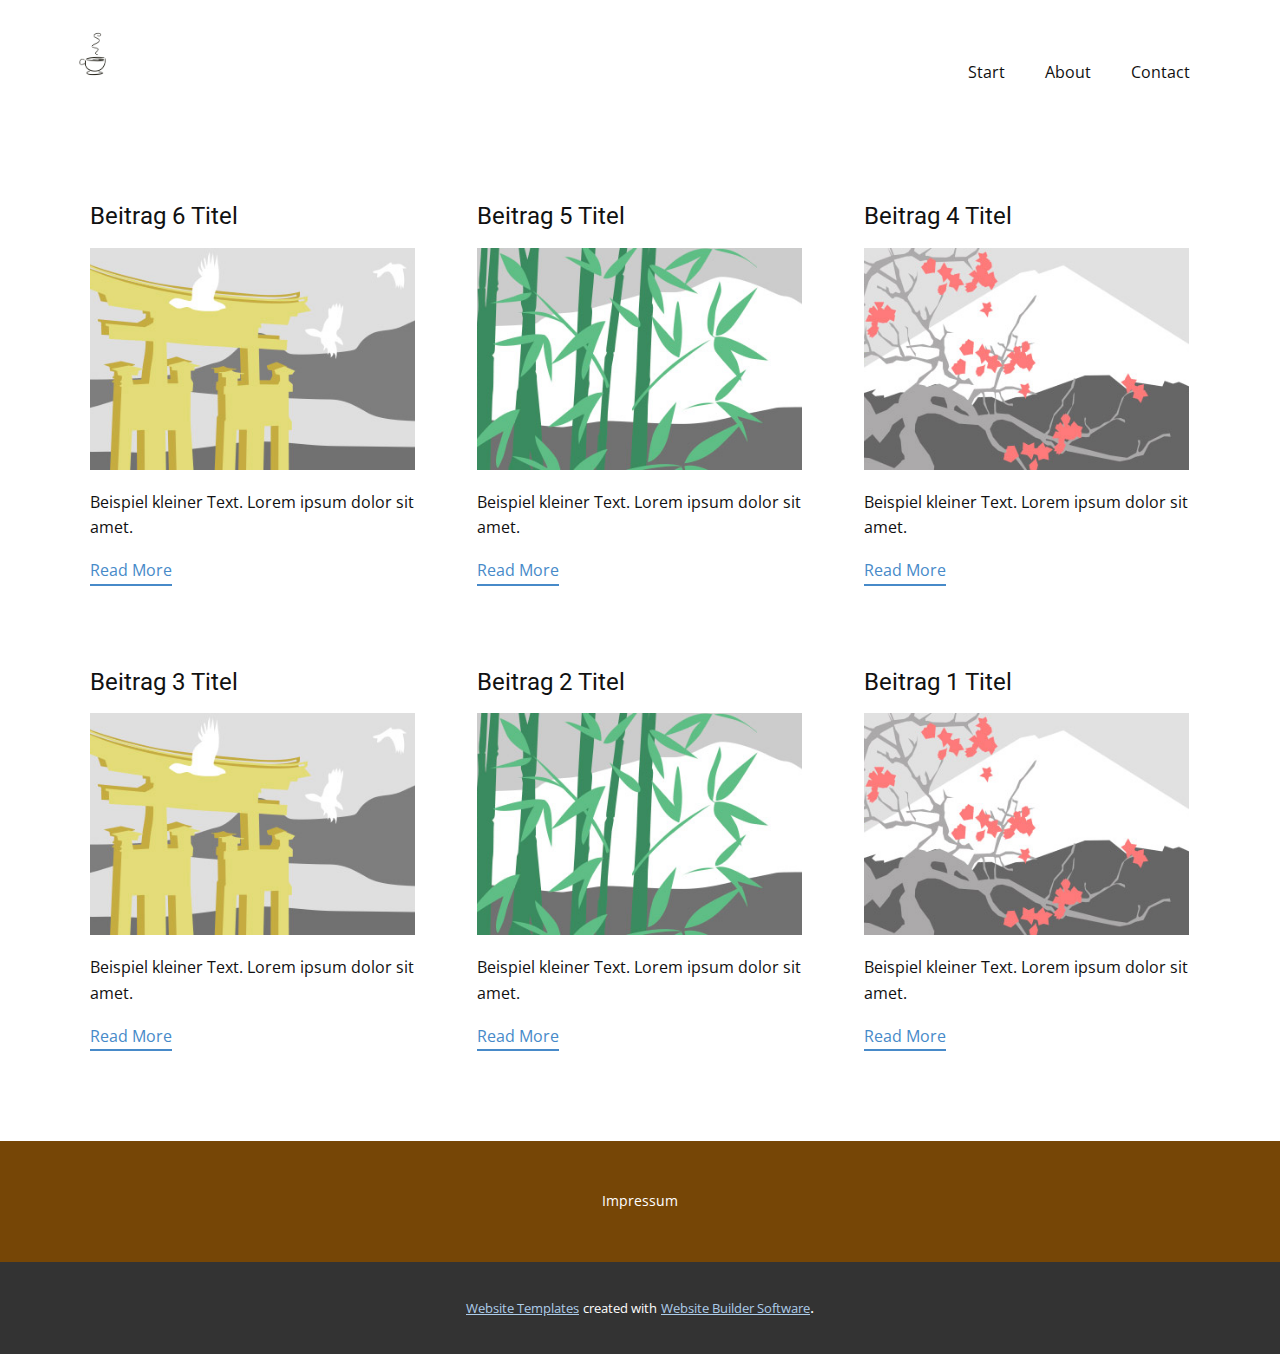
<file: blog/blog.html>
<html style="font-size: 16px;"><head>
    <meta name="viewport" content="width=device-width, initial-scale=1.0">
    <meta charset="utf-8">
    <meta name="keywords" content="">
    <meta name="description" content="">
    <title>Blog Template</title>
    <link rel="stylesheet" href="../nicepage.css" media="screen">
<link rel="stylesheet" href="../Blog-Template.css" media="screen">
    <script class="u-script" type="text/javascript" src="../jquery.js" defer=""></script>
    <script class="u-script" type="text/javascript" src="../nicepage.js" defer=""></script>
    <meta name="generator" content="Nicepage 4.12.21, nicepage.com">
    <link id="u-theme-google-font" rel="stylesheet" href="https://fonts.googleapis.com/css?family=Roboto:100,100i,300,300i,400,400i,500,500i,700,700i,900,900i|Open+Sans:300,300i,400,400i,500,500i,600,600i,700,700i,800,800i">
    
    
    <script type="application/ld+json">{
		"@context": "http://schema.org",
		"@type": "Organization",
		"name": "",
		"logo": "images/c07ad6c338b8c58732c47b4da441317557fb7d224ce70427385de7614bd462eeda821e2f7f7776309aa2dc55bcb259c6947660c359ca3c2aeb99fd_1280.jpg"
}</script>
    <meta name="theme-color" content="#478ac9">
  </head>
  <body class="u-body u-xl-mode"><header class="u-clearfix u-header u-white u-header" id="sec-7c9c"><div class="u-clearfix u-sheet u-valign-middle u-sheet-1">
        <a href="https://nicepage.com" class="u-image u-logo u-image-1" data-image-width="905" data-image-height="1280">
          <img src="../images/c07ad6c338b8c58732c47b4da441317557fb7d224ce70427385de7614bd462eeda821e2f7f7776309aa2dc55bcb259c6947660c359ca3c2aeb99fd_1280.jpg" class="u-logo-image u-logo-image-1">
        </a>
        <nav class="u-menu u-menu-dropdown u-offcanvas u-menu-1">
          <div class="menu-collapse" style="font-size: 1rem; letter-spacing: 0px;">
            <a class="u-button-style u-custom-left-right-menu-spacing u-custom-padding-bottom u-custom-top-bottom-menu-spacing u-nav-link u-text-active-palette-1-base u-text-hover-palette-2-base" href="#">
              <svg class="u-svg-link" viewBox="0 0 24 24"><use xmlns:xlink="http://www.w3.org/1999/xlink" xlink:href="#menu-hamburger"></use></svg>
              <svg class="u-svg-content" version="1.1" id="menu-hamburger" viewBox="0 0 16 16" x="0px" y="0px" xmlns:xlink="http://www.w3.org/1999/xlink" xmlns="http://www.w3.org/2000/svg"><g><rect y="1" width="16" height="2"></rect><rect y="7" width="16" height="2"></rect><rect y="13" width="16" height="2"></rect>
</g></svg>
            </a>
          </div>
          <div class="u-custom-menu u-nav-container">
            <ul class="u-nav u-unstyled u-nav-1"><li class="u-nav-item"><a class="u-button-style u-nav-link u-text-active-palette-1-base u-text-hover-palette-2-base" href="../Start.html" style="padding: 10px 20px;">Start</a>
</li><li class="u-nav-item"><a class="u-button-style u-nav-link u-text-active-palette-1-base u-text-hover-palette-2-base" href="../About.html" style="padding: 10px 20px;">About</a>
</li><li class="u-nav-item"><a class="u-button-style u-nav-link u-text-active-palette-1-base u-text-hover-palette-2-base" href="../Contact.html" style="padding: 10px 20px;">Contact</a>
</li></ul>
          </div>
          <div class="u-custom-menu u-nav-container-collapse">
            <div class="u-black u-container-style u-inner-container-layout u-opacity u-opacity-95 u-sidenav">
              <div class="u-inner-container-layout u-sidenav-overflow">
                <div class="u-menu-close"></div>
                <ul class="u-align-center u-nav u-popupmenu-items u-unstyled u-nav-2"><li class="u-nav-item"><a class="u-button-style u-nav-link" href="../Start.html">Start</a>
</li><li class="u-nav-item"><a class="u-button-style u-nav-link" href="../About.html">About</a>
</li><li class="u-nav-item"><a class="u-button-style u-nav-link" href="../Contact.html">Contact</a>
</li></ul>
              </div>
            </div>
            <div class="u-black u-menu-overlay u-opacity u-opacity-70"></div>
          </div>
        </nav>
      </div></header>
    <section class="u-clearfix u-section-1" id="sec-b951">
      <div class="u-clearfix u-sheet u-valign-middle u-sheet-1"><!--blog--><!--blog_options_json--><!--{"type":"Recent","source":"","tags":"","count":""}--><!--/blog_options_json-->
        <div class="u-blog u-expanded-width u-repeater u-repeater-1"><!--blog_post-->
          <div class="u-blog-post u-container-style u-repeater-item u-white u-repeater-item-1">
            <div class="u-container-layout u-similar-container u-valign-top u-container-layout-1"><!--blog_post_header-->
              <h4 class="u-blog-control u-text u-text-1">
                <a class="u-post-header-link" href="../blog/post-5.html">Beitrag 6 Titel</a>
              </h4><!--/blog_post_header--><!--blog_post_image-->
              <a class="u-post-header-link" href="../blog/post-5.html"><img alt="" class="u-blog-control u-expanded-width u-image u-image-default u-image-1" src="[data-uri]"></a><!--/blog_post_image--><!--blog_post_content-->
              <div class="u-blog-control u-post-content u-text u-text-2 fr-view">Beispiel kleiner Text. Lorem ipsum dolor sit amet.</div><!--/blog_post_content--><!--blog_post_readmore-->
              <a href="../blog/post-5.html" class="u-blog-control u-border-2 u-border-palette-1-base u-btn u-btn-rectangle u-button-style u-none u-btn-1"><!--blog_post_readmore_content--><!--options_json--><!--{"content":"Read More","defaultValue":"Weiterlesen"}--><!--/options_json-->Read More<!--/blog_post_readmore_content--></a><!--/blog_post_readmore-->
            </div>
          </div><div class="u-blog-post u-container-style u-repeater-item u-video-cover u-white">
            <div class="u-container-layout u-similar-container u-valign-top u-container-layout-2"><!--blog_post_header-->
              <h4 class="u-blog-control u-text u-text-3">
                <a class="u-post-header-link" href="../blog/post-4.html">Beitrag 5 Titel</a>
              </h4><!--/blog_post_header--><!--blog_post_image-->
              <a class="u-post-header-link" href="../blog/post-4.html"><img alt="" class="u-blog-control u-expanded-width u-image u-image-default u-image-2" src="[data-uri]"></a><!--/blog_post_image--><!--blog_post_content-->
              <div class="u-blog-control u-post-content u-text u-text-4 fr-view">Beispiel kleiner Text. Lorem ipsum dolor sit amet.</div><!--/blog_post_content--><!--blog_post_readmore-->
              <a href="../blog/post-4.html" class="u-blog-control u-border-2 u-border-palette-1-base u-btn u-btn-rectangle u-button-style u-none u-btn-2"><!--blog_post_readmore_content--><!--options_json--><!--{"content":"Read More","defaultValue":"Weiterlesen"}--><!--/options_json-->Read More<!--/blog_post_readmore_content--></a><!--/blog_post_readmore-->
            </div>
          </div><div class="u-blog-post u-container-style u-repeater-item u-video-cover u-white">
            <div class="u-container-layout u-similar-container u-valign-top u-container-layout-3"><!--blog_post_header-->
              <h4 class="u-blog-control u-text u-text-5">
                <a class="u-post-header-link" href="../blog/post-3.html">Beitrag 4 Titel</a>
              </h4><!--/blog_post_header--><!--blog_post_image-->
              <a class="u-post-header-link" href="../blog/post-3.html"><img alt="" class="u-blog-control u-expanded-width u-image u-image-default u-image-3" src="[data-uri]"></a><!--/blog_post_image--><!--blog_post_content-->
              <div class="u-blog-control u-post-content u-text u-text-6 fr-view">Beispiel kleiner Text. Lorem ipsum dolor sit amet.</div><!--/blog_post_content--><!--blog_post_readmore-->
              <a href="../blog/post-3.html" class="u-blog-control u-border-2 u-border-palette-1-base u-btn u-btn-rectangle u-button-style u-none u-btn-3"><!--blog_post_readmore_content--><!--options_json--><!--{"content":"Read More","defaultValue":"Weiterlesen"}--><!--/options_json-->Read More<!--/blog_post_readmore_content--></a><!--/blog_post_readmore-->
            </div>
          </div><div class="u-blog-post u-container-style u-repeater-item u-white u-repeater-item-1">
            <div class="u-container-layout u-similar-container u-valign-top u-container-layout-1"><!--blog_post_header-->
              <h4 class="u-blog-control u-text u-text-1">
                <a class="u-post-header-link" href="../blog/post-2.html">Beitrag 3 Titel</a>
              </h4><!--/blog_post_header--><!--blog_post_image-->
              <a class="u-post-header-link" href="../blog/post-2.html"><img alt="" class="u-blog-control u-expanded-width u-image u-image-default u-image-1" src="[data-uri]"></a><!--/blog_post_image--><!--blog_post_content-->
              <div class="u-blog-control u-post-content u-text u-text-2 fr-view">Beispiel kleiner Text. Lorem ipsum dolor sit amet.</div><!--/blog_post_content--><!--blog_post_readmore-->
              <a href="../blog/post-2.html" class="u-blog-control u-border-2 u-border-palette-1-base u-btn u-btn-rectangle u-button-style u-none u-btn-1"><!--blog_post_readmore_content--><!--options_json--><!--{"content":"Read More","defaultValue":"Weiterlesen"}--><!--/options_json-->Read More<!--/blog_post_readmore_content--></a><!--/blog_post_readmore-->
            </div>
          </div><div class="u-blog-post u-container-style u-repeater-item u-video-cover u-white">
            <div class="u-container-layout u-similar-container u-valign-top u-container-layout-2"><!--blog_post_header-->
              <h4 class="u-blog-control u-text u-text-3">
                <a class="u-post-header-link" href="../blog/post-1.html">Beitrag 2 Titel</a>
              </h4><!--/blog_post_header--><!--blog_post_image-->
              <a class="u-post-header-link" href="../blog/post-1.html"><img alt="" class="u-blog-control u-expanded-width u-image u-image-default u-image-2" src="[data-uri]"></a><!--/blog_post_image--><!--blog_post_content-->
              <div class="u-blog-control u-post-content u-text u-text-4 fr-view">Beispiel kleiner Text. Lorem ipsum dolor sit amet.</div><!--/blog_post_content--><!--blog_post_readmore-->
              <a href="../blog/post-1.html" class="u-blog-control u-border-2 u-border-palette-1-base u-btn u-btn-rectangle u-button-style u-none u-btn-2"><!--blog_post_readmore_content--><!--options_json--><!--{"content":"Read More","defaultValue":"Weiterlesen"}--><!--/options_json-->Read More<!--/blog_post_readmore_content--></a><!--/blog_post_readmore-->
            </div>
          </div><div class="u-blog-post u-container-style u-repeater-item u-video-cover u-white">
            <div class="u-container-layout u-similar-container u-valign-top u-container-layout-3"><!--blog_post_header-->
              <h4 class="u-blog-control u-text u-text-5">
                <a class="u-post-header-link" href="../blog/post.html">Beitrag 1 Titel</a>
              </h4><!--/blog_post_header--><!--blog_post_image-->
              <a class="u-post-header-link" href="../blog/post.html"><img alt="" class="u-blog-control u-expanded-width u-image u-image-default u-image-3" src="[data-uri]"></a><!--/blog_post_image--><!--blog_post_content-->
              <div class="u-blog-control u-post-content u-text u-text-6 fr-view">Beispiel kleiner Text. Lorem ipsum dolor sit amet.</div><!--/blog_post_content--><!--blog_post_readmore-->
              <a href="../blog/post.html" class="u-blog-control u-border-2 u-border-palette-1-base u-btn u-btn-rectangle u-button-style u-none u-btn-3"><!--blog_post_readmore_content--><!--options_json--><!--{"content":"Read More","defaultValue":"Weiterlesen"}--><!--/options_json-->Read More<!--/blog_post_readmore_content--></a><!--/blog_post_readmore-->
            </div>
          </div><!--/blog_post--><!--blog_post-->
          <!--/blog_post--><!--blog_post-->
          <!--/blog_post-->
        </div><!--/blog-->
      </div>
    </section>
    
    
    <footer class="u-align-center u-clearfix u-custom-color-1 u-footer u-footer" id="sec-ed46"><div class="u-clearfix u-sheet u-sheet-1">
        <p class="u-small-text u-text u-text-variant u-text-1">Impressum</p>
      </div></footer>
    <section class="u-backlink u-clearfix u-grey-80">
      <a class="u-link" href="https://nicepage.com/website-templates" target="_blank">
        <span>Website Templates</span>
      </a>
      <p class="u-text">
        <span>created with</span>
      </p>
      <a class="u-link" href="" target="_blank">
        <span>Website Builder Software</span>
      </a>. 
    </section>
  
</body></html>
</file>
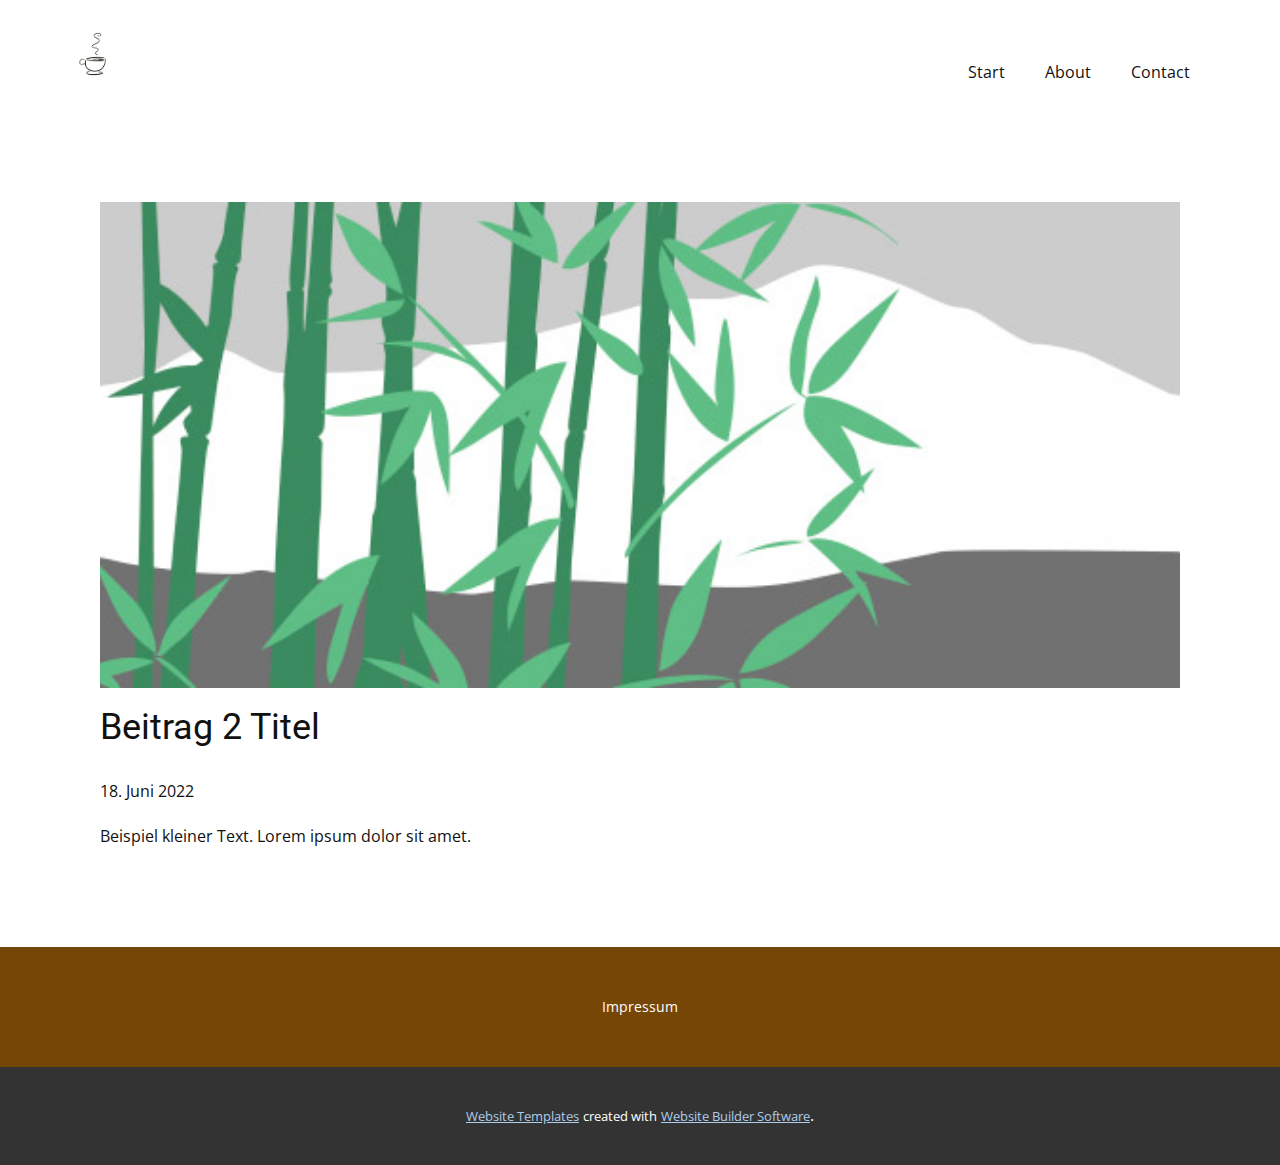
<file: blog/post-1.html>
<!doctype html>
<html style="font-size: 16px;"><head>
    <meta name="viewport" content="width=device-width, initial-scale=1.0">
    <meta charset="utf-8">
    <meta name="keywords" content="Beitrag 1 Titel">
    <meta name="description" content="">
    <title>Beitrag 2 Titel</title>
    <link rel="stylesheet" href="../nicepage.css" media="screen">
<link rel="stylesheet" href="../Post-Template.css" media="screen">
    <script class="u-script" type="text/javascript" src="../jquery.js" defer=""></script>
    <script class="u-script" type="text/javascript" src="../nicepage.js" defer=""></script>
    <meta name="generator" content="Nicepage 4.12.21, nicepage.com">
    <link id="u-theme-google-font" rel="stylesheet" href="https://fonts.googleapis.com/css?family=Roboto:100,100i,300,300i,400,400i,500,500i,700,700i,900,900i|Open+Sans:300,300i,400,400i,500,500i,600,600i,700,700i,800,800i">
    
    
    <script type="application/ld+json">{
		"@context": "http://schema.org",
		"@type": "Organization",
		"name": "",
		"logo": "images/c07ad6c338b8c58732c47b4da441317557fb7d224ce70427385de7614bd462eeda821e2f7f7776309aa2dc55bcb259c6947660c359ca3c2aeb99fd_1280.jpg"
}</script>
    <meta name="theme-color" content="#478ac9">
  </head>
  <body class="u-body u-xl-mode"><header class="u-clearfix u-header u-white u-header" id="sec-7c9c"><div class="u-clearfix u-sheet u-valign-middle u-sheet-1">
        <a href="https://nicepage.com" class="u-image u-logo u-image-1" data-image-width="905" data-image-height="1280">
          <img src="../images/c07ad6c338b8c58732c47b4da441317557fb7d224ce70427385de7614bd462eeda821e2f7f7776309aa2dc55bcb259c6947660c359ca3c2aeb99fd_1280.jpg" class="u-logo-image u-logo-image-1">
        </a>
        <nav class="u-menu u-menu-dropdown u-offcanvas u-menu-1">
          <div class="menu-collapse" style="font-size: 1rem; letter-spacing: 0px;">
            <a class="u-button-style u-custom-left-right-menu-spacing u-custom-padding-bottom u-custom-top-bottom-menu-spacing u-nav-link u-text-active-palette-1-base u-text-hover-palette-2-base" href="#">
              <svg class="u-svg-link" viewBox="0 0 24 24"><use xmlns:xlink="http://www.w3.org/1999/xlink" xlink:href="#menu-hamburger"></use></svg>
              <svg class="u-svg-content" version="1.1" id="menu-hamburger" viewBox="0 0 16 16" x="0px" y="0px" xmlns:xlink="http://www.w3.org/1999/xlink" xmlns="http://www.w3.org/2000/svg"><g><rect y="1" width="16" height="2"></rect><rect y="7" width="16" height="2"></rect><rect y="13" width="16" height="2"></rect>
</g></svg>
            </a>
          </div>
          <div class="u-custom-menu u-nav-container">
            <ul class="u-nav u-unstyled u-nav-1"><li class="u-nav-item"><a class="u-button-style u-nav-link u-text-active-palette-1-base u-text-hover-palette-2-base" href="../Start.html" style="padding: 10px 20px;">Start</a>
</li><li class="u-nav-item"><a class="u-button-style u-nav-link u-text-active-palette-1-base u-text-hover-palette-2-base" href="../About.html" style="padding: 10px 20px;">About</a>
</li><li class="u-nav-item"><a class="u-button-style u-nav-link u-text-active-palette-1-base u-text-hover-palette-2-base" href="../Contact.html" style="padding: 10px 20px;">Contact</a>
</li></ul>
          </div>
          <div class="u-custom-menu u-nav-container-collapse">
            <div class="u-black u-container-style u-inner-container-layout u-opacity u-opacity-95 u-sidenav">
              <div class="u-inner-container-layout u-sidenav-overflow">
                <div class="u-menu-close"></div>
                <ul class="u-align-center u-nav u-popupmenu-items u-unstyled u-nav-2"><li class="u-nav-item"><a class="u-button-style u-nav-link" href="../Start.html">Start</a>
</li><li class="u-nav-item"><a class="u-button-style u-nav-link" href="../About.html">About</a>
</li><li class="u-nav-item"><a class="u-button-style u-nav-link" href="../Contact.html">Contact</a>
</li></ul>
              </div>
            </div>
            <div class="u-black u-menu-overlay u-opacity u-opacity-70"></div>
          </div>
        </nav>
      </div></header>
    <section class="u-align-center u-clearfix u-section-1" id="sec-fa95">
      <div class="u-clearfix u-sheet u-valign-middle-md u-valign-middle-sm u-valign-middle-xs u-sheet-1"><!--post_details--><!--post_details_options_json--><!--{"source":""}--><!--/post_details_options_json--><!--blog_post-->
        <div class="u-container-style u-expanded-width u-post-details u-post-details-1">
          <div class="u-container-layout u-valign-middle u-container-layout-1"><!--blog_post_image-->
            <img alt="" class="u-blog-control u-expanded-width u-image u-image-default u-image-1" src="[data-uri]"><!--/blog_post_image--><!--blog_post_header-->
            <h2 class="u-blog-control u-text u-text-1">Beitrag 2 Titel</h2><!--/blog_post_header--><!--blog_post_metadata-->
            <div class="u-blog-control u-metadata u-metadata-1"><!--blog_post_metadata_date-->
              <span class="u-meta-date u-meta-icon">18. Juni 2022</span><!--/blog_post_metadata_date--><!--blog_post_metadata_category-->
              <!--/blog_post_metadata_category--><!--blog_post_metadata_comments-->
              <!--/blog_post_metadata_comments-->
            </div><!--/blog_post_metadata--><!--blog_post_content-->
            <div class="u-align-justify u-blog-control u-post-content u-text u-text-2 fr-view">
  Beispiel kleiner Text. Lorem ipsum dolor sit amet.
  </div><!--/blog_post_content-->
          </div>
        </div><!--/blog_post--><!--/post_details-->
      </div>
    </section>
    
    
    <footer class="u-align-center u-clearfix u-custom-color-1 u-footer u-footer" id="sec-ed46"><div class="u-clearfix u-sheet u-sheet-1">
        <p class="u-small-text u-text u-text-variant u-text-1">Impressum</p>
      </div></footer>
    <section class="u-backlink u-clearfix u-grey-80">
      <a class="u-link" href="https://nicepage.com/website-templates" target="_blank">
        <span>Website Templates</span>
      </a>
      <p class="u-text">
        <span>created with</span>
      </p>
      <a class="u-link" href="" target="_blank">
        <span>Website Builder Software</span>
      </a>. 
    </section>
  
</body></html>
</file>
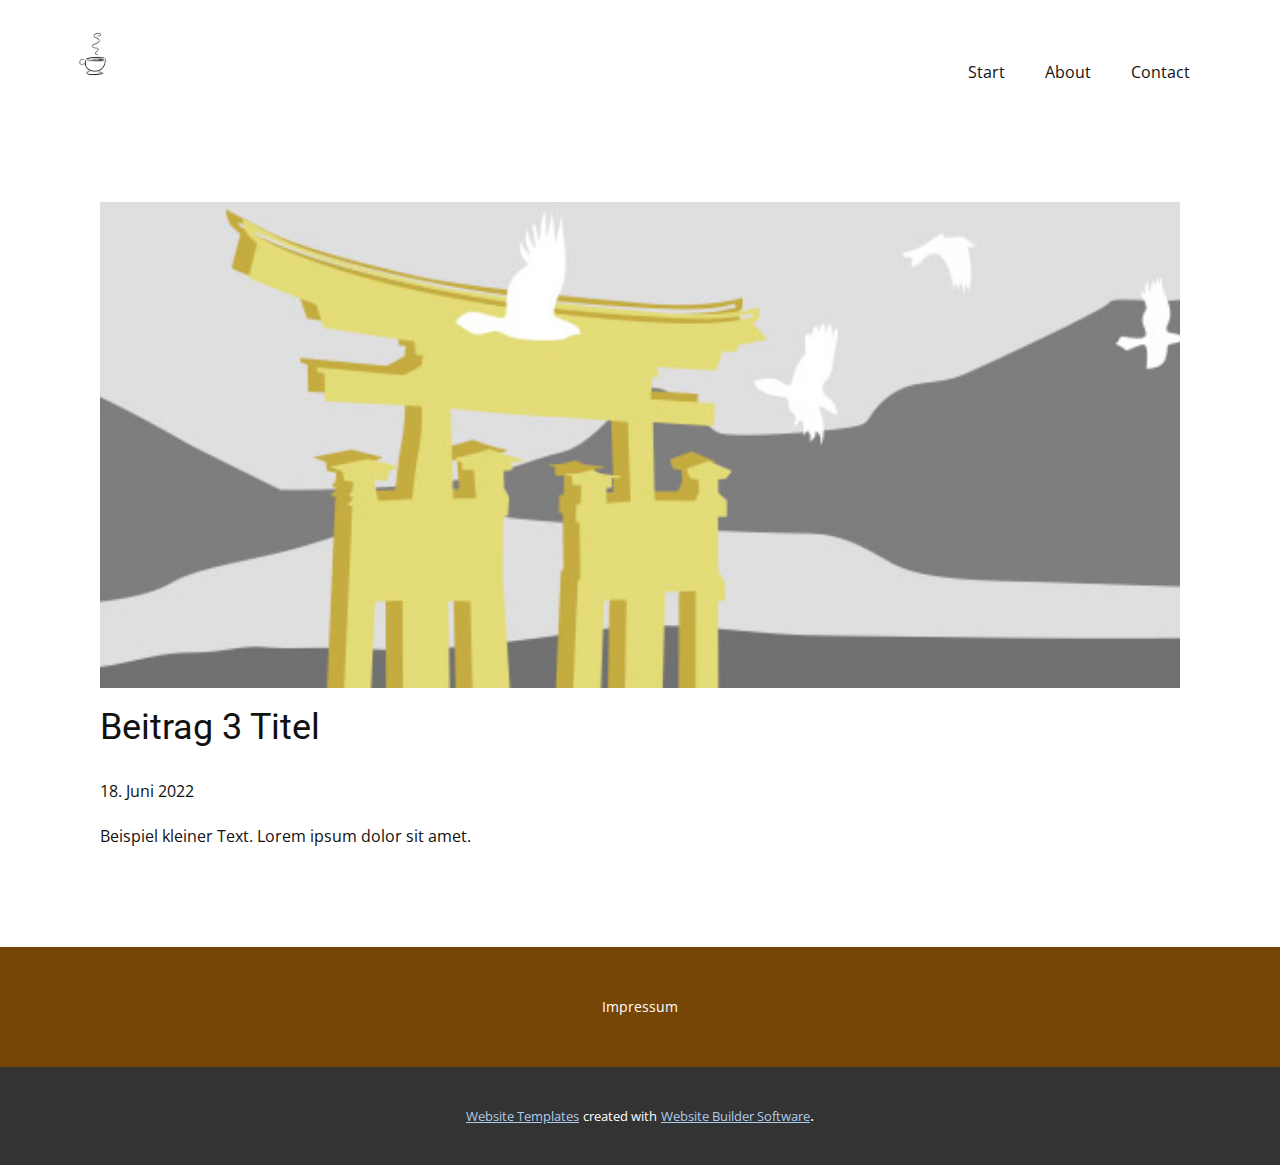
<file: blog/post-2.html>
<!doctype html>
<html style="font-size: 16px;"><head>
    <meta name="viewport" content="width=device-width, initial-scale=1.0">
    <meta charset="utf-8">
    <meta name="keywords" content="Beitrag 1 Titel">
    <meta name="description" content="">
    <title>Beitrag 3 Titel</title>
    <link rel="stylesheet" href="../nicepage.css" media="screen">
<link rel="stylesheet" href="../Post-Template.css" media="screen">
    <script class="u-script" type="text/javascript" src="../jquery.js" defer=""></script>
    <script class="u-script" type="text/javascript" src="../nicepage.js" defer=""></script>
    <meta name="generator" content="Nicepage 4.12.21, nicepage.com">
    <link id="u-theme-google-font" rel="stylesheet" href="https://fonts.googleapis.com/css?family=Roboto:100,100i,300,300i,400,400i,500,500i,700,700i,900,900i|Open+Sans:300,300i,400,400i,500,500i,600,600i,700,700i,800,800i">
    
    
    <script type="application/ld+json">{
		"@context": "http://schema.org",
		"@type": "Organization",
		"name": "",
		"logo": "images/c07ad6c338b8c58732c47b4da441317557fb7d224ce70427385de7614bd462eeda821e2f7f7776309aa2dc55bcb259c6947660c359ca3c2aeb99fd_1280.jpg"
}</script>
    <meta name="theme-color" content="#478ac9">
  </head>
  <body class="u-body u-xl-mode"><header class="u-clearfix u-header u-white u-header" id="sec-7c9c"><div class="u-clearfix u-sheet u-valign-middle u-sheet-1">
        <a href="https://nicepage.com" class="u-image u-logo u-image-1" data-image-width="905" data-image-height="1280">
          <img src="../images/c07ad6c338b8c58732c47b4da441317557fb7d224ce70427385de7614bd462eeda821e2f7f7776309aa2dc55bcb259c6947660c359ca3c2aeb99fd_1280.jpg" class="u-logo-image u-logo-image-1">
        </a>
        <nav class="u-menu u-menu-dropdown u-offcanvas u-menu-1">
          <div class="menu-collapse" style="font-size: 1rem; letter-spacing: 0px;">
            <a class="u-button-style u-custom-left-right-menu-spacing u-custom-padding-bottom u-custom-top-bottom-menu-spacing u-nav-link u-text-active-palette-1-base u-text-hover-palette-2-base" href="#">
              <svg class="u-svg-link" viewBox="0 0 24 24"><use xmlns:xlink="http://www.w3.org/1999/xlink" xlink:href="#menu-hamburger"></use></svg>
              <svg class="u-svg-content" version="1.1" id="menu-hamburger" viewBox="0 0 16 16" x="0px" y="0px" xmlns:xlink="http://www.w3.org/1999/xlink" xmlns="http://www.w3.org/2000/svg"><g><rect y="1" width="16" height="2"></rect><rect y="7" width="16" height="2"></rect><rect y="13" width="16" height="2"></rect>
</g></svg>
            </a>
          </div>
          <div class="u-custom-menu u-nav-container">
            <ul class="u-nav u-unstyled u-nav-1"><li class="u-nav-item"><a class="u-button-style u-nav-link u-text-active-palette-1-base u-text-hover-palette-2-base" href="../Start.html" style="padding: 10px 20px;">Start</a>
</li><li class="u-nav-item"><a class="u-button-style u-nav-link u-text-active-palette-1-base u-text-hover-palette-2-base" href="../About.html" style="padding: 10px 20px;">About</a>
</li><li class="u-nav-item"><a class="u-button-style u-nav-link u-text-active-palette-1-base u-text-hover-palette-2-base" href="../Contact.html" style="padding: 10px 20px;">Contact</a>
</li></ul>
          </div>
          <div class="u-custom-menu u-nav-container-collapse">
            <div class="u-black u-container-style u-inner-container-layout u-opacity u-opacity-95 u-sidenav">
              <div class="u-inner-container-layout u-sidenav-overflow">
                <div class="u-menu-close"></div>
                <ul class="u-align-center u-nav u-popupmenu-items u-unstyled u-nav-2"><li class="u-nav-item"><a class="u-button-style u-nav-link" href="../Start.html">Start</a>
</li><li class="u-nav-item"><a class="u-button-style u-nav-link" href="../About.html">About</a>
</li><li class="u-nav-item"><a class="u-button-style u-nav-link" href="../Contact.html">Contact</a>
</li></ul>
              </div>
            </div>
            <div class="u-black u-menu-overlay u-opacity u-opacity-70"></div>
          </div>
        </nav>
      </div></header>
    <section class="u-align-center u-clearfix u-section-1" id="sec-fa95">
      <div class="u-clearfix u-sheet u-valign-middle-md u-valign-middle-sm u-valign-middle-xs u-sheet-1"><!--post_details--><!--post_details_options_json--><!--{"source":""}--><!--/post_details_options_json--><!--blog_post-->
        <div class="u-container-style u-expanded-width u-post-details u-post-details-1">
          <div class="u-container-layout u-valign-middle u-container-layout-1"><!--blog_post_image-->
            <img alt="" class="u-blog-control u-expanded-width u-image u-image-default u-image-1" src="[data-uri]"><!--/blog_post_image--><!--blog_post_header-->
            <h2 class="u-blog-control u-text u-text-1">Beitrag 3 Titel</h2><!--/blog_post_header--><!--blog_post_metadata-->
            <div class="u-blog-control u-metadata u-metadata-1"><!--blog_post_metadata_date-->
              <span class="u-meta-date u-meta-icon">18. Juni 2022</span><!--/blog_post_metadata_date--><!--blog_post_metadata_category-->
              <!--/blog_post_metadata_category--><!--blog_post_metadata_comments-->
              <!--/blog_post_metadata_comments-->
            </div><!--/blog_post_metadata--><!--blog_post_content-->
            <div class="u-align-justify u-blog-control u-post-content u-text u-text-2 fr-view">
  Beispiel kleiner Text. Lorem ipsum dolor sit amet.
  </div><!--/blog_post_content-->
          </div>
        </div><!--/blog_post--><!--/post_details-->
      </div>
    </section>
    
    
    <footer class="u-align-center u-clearfix u-custom-color-1 u-footer u-footer" id="sec-ed46"><div class="u-clearfix u-sheet u-sheet-1">
        <p class="u-small-text u-text u-text-variant u-text-1">Impressum</p>
      </div></footer>
    <section class="u-backlink u-clearfix u-grey-80">
      <a class="u-link" href="https://nicepage.com/website-templates" target="_blank">
        <span>Website Templates</span>
      </a>
      <p class="u-text">
        <span>created with</span>
      </p>
      <a class="u-link" href="" target="_blank">
        <span>Website Builder Software</span>
      </a>. 
    </section>
  
</body></html>
</file>
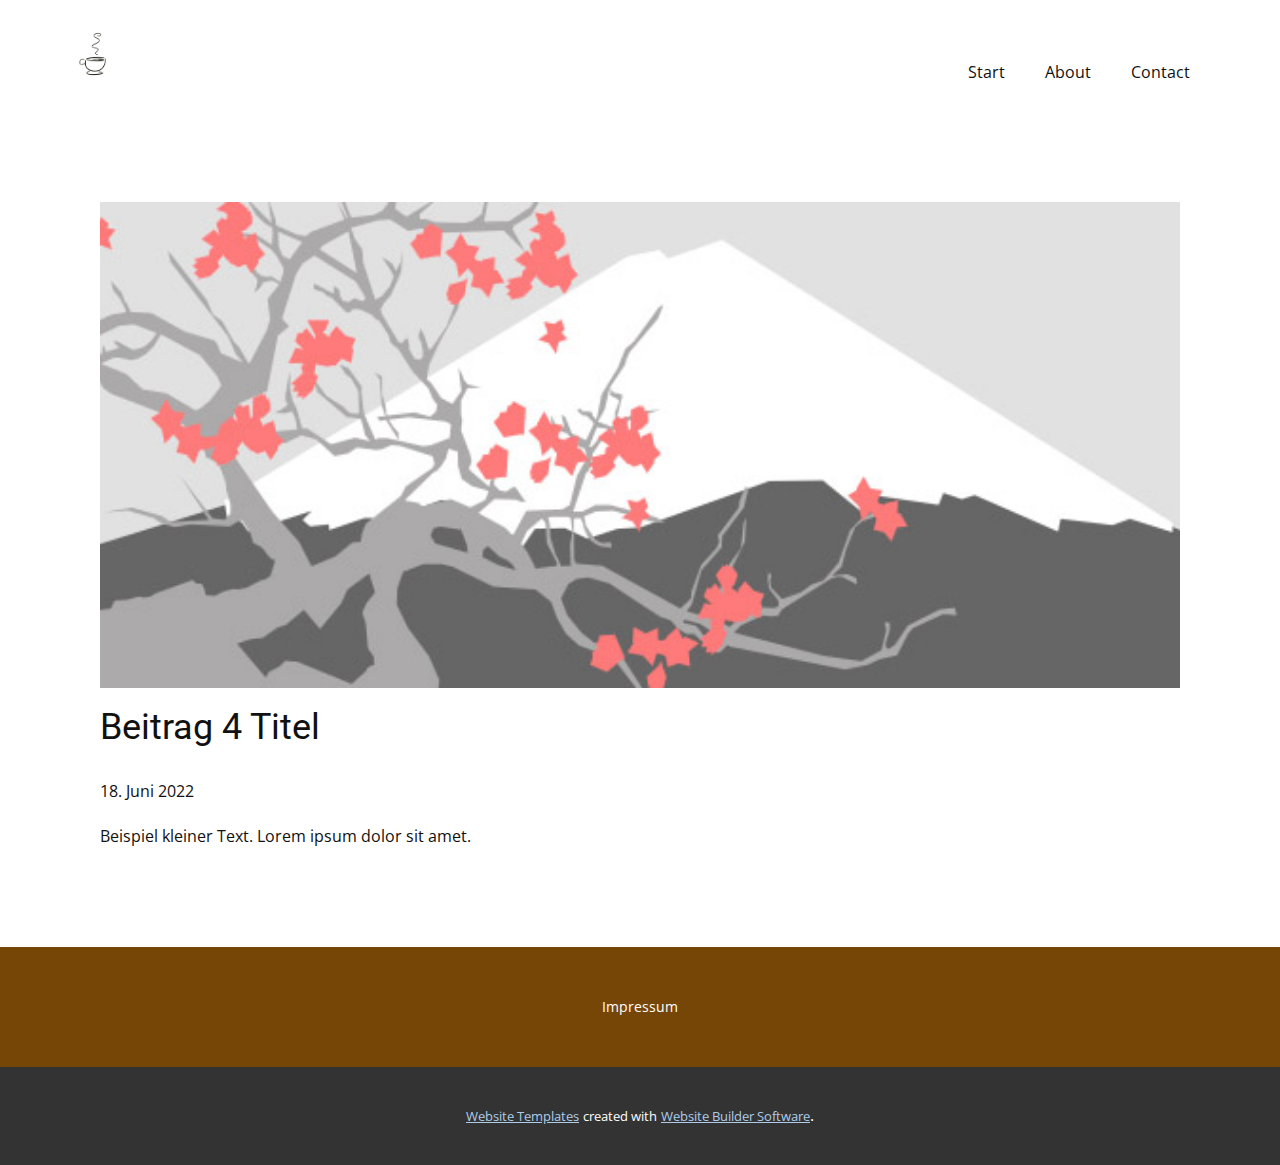
<file: blog/post-3.html>
<!doctype html>
<html style="font-size: 16px;"><head>
    <meta name="viewport" content="width=device-width, initial-scale=1.0">
    <meta charset="utf-8">
    <meta name="keywords" content="Beitrag 1 Titel">
    <meta name="description" content="">
    <title>Beitrag 4 Titel</title>
    <link rel="stylesheet" href="../nicepage.css" media="screen">
<link rel="stylesheet" href="../Post-Template.css" media="screen">
    <script class="u-script" type="text/javascript" src="../jquery.js" defer=""></script>
    <script class="u-script" type="text/javascript" src="../nicepage.js" defer=""></script>
    <meta name="generator" content="Nicepage 4.12.21, nicepage.com">
    <link id="u-theme-google-font" rel="stylesheet" href="https://fonts.googleapis.com/css?family=Roboto:100,100i,300,300i,400,400i,500,500i,700,700i,900,900i|Open+Sans:300,300i,400,400i,500,500i,600,600i,700,700i,800,800i">
    
    
    <script type="application/ld+json">{
		"@context": "http://schema.org",
		"@type": "Organization",
		"name": "",
		"logo": "images/c07ad6c338b8c58732c47b4da441317557fb7d224ce70427385de7614bd462eeda821e2f7f7776309aa2dc55bcb259c6947660c359ca3c2aeb99fd_1280.jpg"
}</script>
    <meta name="theme-color" content="#478ac9">
  </head>
  <body class="u-body u-xl-mode"><header class="u-clearfix u-header u-white u-header" id="sec-7c9c"><div class="u-clearfix u-sheet u-valign-middle u-sheet-1">
        <a href="https://nicepage.com" class="u-image u-logo u-image-1" data-image-width="905" data-image-height="1280">
          <img src="../images/c07ad6c338b8c58732c47b4da441317557fb7d224ce70427385de7614bd462eeda821e2f7f7776309aa2dc55bcb259c6947660c359ca3c2aeb99fd_1280.jpg" class="u-logo-image u-logo-image-1">
        </a>
        <nav class="u-menu u-menu-dropdown u-offcanvas u-menu-1">
          <div class="menu-collapse" style="font-size: 1rem; letter-spacing: 0px;">
            <a class="u-button-style u-custom-left-right-menu-spacing u-custom-padding-bottom u-custom-top-bottom-menu-spacing u-nav-link u-text-active-palette-1-base u-text-hover-palette-2-base" href="#">
              <svg class="u-svg-link" viewBox="0 0 24 24"><use xmlns:xlink="http://www.w3.org/1999/xlink" xlink:href="#menu-hamburger"></use></svg>
              <svg class="u-svg-content" version="1.1" id="menu-hamburger" viewBox="0 0 16 16" x="0px" y="0px" xmlns:xlink="http://www.w3.org/1999/xlink" xmlns="http://www.w3.org/2000/svg"><g><rect y="1" width="16" height="2"></rect><rect y="7" width="16" height="2"></rect><rect y="13" width="16" height="2"></rect>
</g></svg>
            </a>
          </div>
          <div class="u-custom-menu u-nav-container">
            <ul class="u-nav u-unstyled u-nav-1"><li class="u-nav-item"><a class="u-button-style u-nav-link u-text-active-palette-1-base u-text-hover-palette-2-base" href="../Start.html" style="padding: 10px 20px;">Start</a>
</li><li class="u-nav-item"><a class="u-button-style u-nav-link u-text-active-palette-1-base u-text-hover-palette-2-base" href="../About.html" style="padding: 10px 20px;">About</a>
</li><li class="u-nav-item"><a class="u-button-style u-nav-link u-text-active-palette-1-base u-text-hover-palette-2-base" href="../Contact.html" style="padding: 10px 20px;">Contact</a>
</li></ul>
          </div>
          <div class="u-custom-menu u-nav-container-collapse">
            <div class="u-black u-container-style u-inner-container-layout u-opacity u-opacity-95 u-sidenav">
              <div class="u-inner-container-layout u-sidenav-overflow">
                <div class="u-menu-close"></div>
                <ul class="u-align-center u-nav u-popupmenu-items u-unstyled u-nav-2"><li class="u-nav-item"><a class="u-button-style u-nav-link" href="../Start.html">Start</a>
</li><li class="u-nav-item"><a class="u-button-style u-nav-link" href="../About.html">About</a>
</li><li class="u-nav-item"><a class="u-button-style u-nav-link" href="../Contact.html">Contact</a>
</li></ul>
              </div>
            </div>
            <div class="u-black u-menu-overlay u-opacity u-opacity-70"></div>
          </div>
        </nav>
      </div></header>
    <section class="u-align-center u-clearfix u-section-1" id="sec-fa95">
      <div class="u-clearfix u-sheet u-valign-middle-md u-valign-middle-sm u-valign-middle-xs u-sheet-1"><!--post_details--><!--post_details_options_json--><!--{"source":""}--><!--/post_details_options_json--><!--blog_post-->
        <div class="u-container-style u-expanded-width u-post-details u-post-details-1">
          <div class="u-container-layout u-valign-middle u-container-layout-1"><!--blog_post_image-->
            <img alt="" class="u-blog-control u-expanded-width u-image u-image-default u-image-1" src="[data-uri]"><!--/blog_post_image--><!--blog_post_header-->
            <h2 class="u-blog-control u-text u-text-1">Beitrag 4 Titel</h2><!--/blog_post_header--><!--blog_post_metadata-->
            <div class="u-blog-control u-metadata u-metadata-1"><!--blog_post_metadata_date-->
              <span class="u-meta-date u-meta-icon">18. Juni 2022</span><!--/blog_post_metadata_date--><!--blog_post_metadata_category-->
              <!--/blog_post_metadata_category--><!--blog_post_metadata_comments-->
              <!--/blog_post_metadata_comments-->
            </div><!--/blog_post_metadata--><!--blog_post_content-->
            <div class="u-align-justify u-blog-control u-post-content u-text u-text-2 fr-view">
  Beispiel kleiner Text. Lorem ipsum dolor sit amet.
  </div><!--/blog_post_content-->
          </div>
        </div><!--/blog_post--><!--/post_details-->
      </div>
    </section>
    
    
    <footer class="u-align-center u-clearfix u-custom-color-1 u-footer u-footer" id="sec-ed46"><div class="u-clearfix u-sheet u-sheet-1">
        <p class="u-small-text u-text u-text-variant u-text-1">Impressum</p>
      </div></footer>
    <section class="u-backlink u-clearfix u-grey-80">
      <a class="u-link" href="https://nicepage.com/website-templates" target="_blank">
        <span>Website Templates</span>
      </a>
      <p class="u-text">
        <span>created with</span>
      </p>
      <a class="u-link" href="" target="_blank">
        <span>Website Builder Software</span>
      </a>. 
    </section>
  
</body></html>
</file>
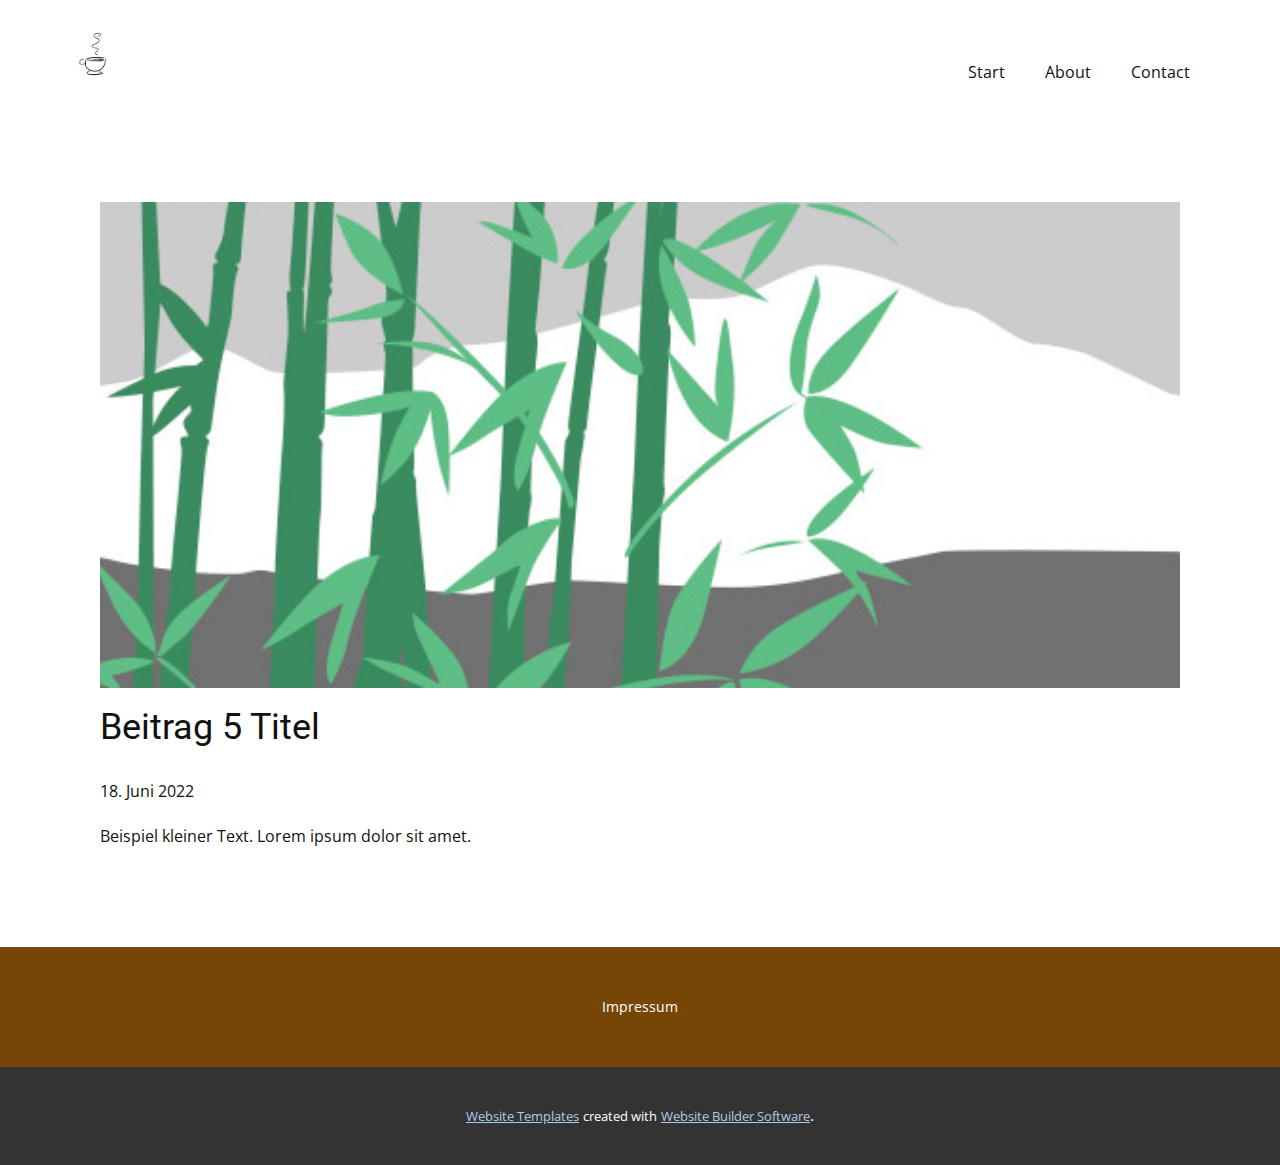
<file: blog/post-4.html>
<!doctype html>
<html style="font-size: 16px;"><head>
    <meta name="viewport" content="width=device-width, initial-scale=1.0">
    <meta charset="utf-8">
    <meta name="keywords" content="Beitrag 1 Titel">
    <meta name="description" content="">
    <title>Beitrag 5 Titel</title>
    <link rel="stylesheet" href="../nicepage.css" media="screen">
<link rel="stylesheet" href="../Post-Template.css" media="screen">
    <script class="u-script" type="text/javascript" src="../jquery.js" defer=""></script>
    <script class="u-script" type="text/javascript" src="../nicepage.js" defer=""></script>
    <meta name="generator" content="Nicepage 4.12.21, nicepage.com">
    <link id="u-theme-google-font" rel="stylesheet" href="https://fonts.googleapis.com/css?family=Roboto:100,100i,300,300i,400,400i,500,500i,700,700i,900,900i|Open+Sans:300,300i,400,400i,500,500i,600,600i,700,700i,800,800i">
    
    
    <script type="application/ld+json">{
		"@context": "http://schema.org",
		"@type": "Organization",
		"name": "",
		"logo": "images/c07ad6c338b8c58732c47b4da441317557fb7d224ce70427385de7614bd462eeda821e2f7f7776309aa2dc55bcb259c6947660c359ca3c2aeb99fd_1280.jpg"
}</script>
    <meta name="theme-color" content="#478ac9">
  </head>
  <body class="u-body u-xl-mode"><header class="u-clearfix u-header u-white u-header" id="sec-7c9c"><div class="u-clearfix u-sheet u-valign-middle u-sheet-1">
        <a href="https://nicepage.com" class="u-image u-logo u-image-1" data-image-width="905" data-image-height="1280">
          <img src="../images/c07ad6c338b8c58732c47b4da441317557fb7d224ce70427385de7614bd462eeda821e2f7f7776309aa2dc55bcb259c6947660c359ca3c2aeb99fd_1280.jpg" class="u-logo-image u-logo-image-1">
        </a>
        <nav class="u-menu u-menu-dropdown u-offcanvas u-menu-1">
          <div class="menu-collapse" style="font-size: 1rem; letter-spacing: 0px;">
            <a class="u-button-style u-custom-left-right-menu-spacing u-custom-padding-bottom u-custom-top-bottom-menu-spacing u-nav-link u-text-active-palette-1-base u-text-hover-palette-2-base" href="#">
              <svg class="u-svg-link" viewBox="0 0 24 24"><use xmlns:xlink="http://www.w3.org/1999/xlink" xlink:href="#menu-hamburger"></use></svg>
              <svg class="u-svg-content" version="1.1" id="menu-hamburger" viewBox="0 0 16 16" x="0px" y="0px" xmlns:xlink="http://www.w3.org/1999/xlink" xmlns="http://www.w3.org/2000/svg"><g><rect y="1" width="16" height="2"></rect><rect y="7" width="16" height="2"></rect><rect y="13" width="16" height="2"></rect>
</g></svg>
            </a>
          </div>
          <div class="u-custom-menu u-nav-container">
            <ul class="u-nav u-unstyled u-nav-1"><li class="u-nav-item"><a class="u-button-style u-nav-link u-text-active-palette-1-base u-text-hover-palette-2-base" href="../Start.html" style="padding: 10px 20px;">Start</a>
</li><li class="u-nav-item"><a class="u-button-style u-nav-link u-text-active-palette-1-base u-text-hover-palette-2-base" href="../About.html" style="padding: 10px 20px;">About</a>
</li><li class="u-nav-item"><a class="u-button-style u-nav-link u-text-active-palette-1-base u-text-hover-palette-2-base" href="../Contact.html" style="padding: 10px 20px;">Contact</a>
</li></ul>
          </div>
          <div class="u-custom-menu u-nav-container-collapse">
            <div class="u-black u-container-style u-inner-container-layout u-opacity u-opacity-95 u-sidenav">
              <div class="u-inner-container-layout u-sidenav-overflow">
                <div class="u-menu-close"></div>
                <ul class="u-align-center u-nav u-popupmenu-items u-unstyled u-nav-2"><li class="u-nav-item"><a class="u-button-style u-nav-link" href="../Start.html">Start</a>
</li><li class="u-nav-item"><a class="u-button-style u-nav-link" href="../About.html">About</a>
</li><li class="u-nav-item"><a class="u-button-style u-nav-link" href="../Contact.html">Contact</a>
</li></ul>
              </div>
            </div>
            <div class="u-black u-menu-overlay u-opacity u-opacity-70"></div>
          </div>
        </nav>
      </div></header>
    <section class="u-align-center u-clearfix u-section-1" id="sec-fa95">
      <div class="u-clearfix u-sheet u-valign-middle-md u-valign-middle-sm u-valign-middle-xs u-sheet-1"><!--post_details--><!--post_details_options_json--><!--{"source":""}--><!--/post_details_options_json--><!--blog_post-->
        <div class="u-container-style u-expanded-width u-post-details u-post-details-1">
          <div class="u-container-layout u-valign-middle u-container-layout-1"><!--blog_post_image-->
            <img alt="" class="u-blog-control u-expanded-width u-image u-image-default u-image-1" src="[data-uri]"><!--/blog_post_image--><!--blog_post_header-->
            <h2 class="u-blog-control u-text u-text-1">Beitrag 5 Titel</h2><!--/blog_post_header--><!--blog_post_metadata-->
            <div class="u-blog-control u-metadata u-metadata-1"><!--blog_post_metadata_date-->
              <span class="u-meta-date u-meta-icon">18. Juni 2022</span><!--/blog_post_metadata_date--><!--blog_post_metadata_category-->
              <!--/blog_post_metadata_category--><!--blog_post_metadata_comments-->
              <!--/blog_post_metadata_comments-->
            </div><!--/blog_post_metadata--><!--blog_post_content-->
            <div class="u-align-justify u-blog-control u-post-content u-text u-text-2 fr-view">
  Beispiel kleiner Text. Lorem ipsum dolor sit amet.
  </div><!--/blog_post_content-->
          </div>
        </div><!--/blog_post--><!--/post_details-->
      </div>
    </section>
    
    
    <footer class="u-align-center u-clearfix u-custom-color-1 u-footer u-footer" id="sec-ed46"><div class="u-clearfix u-sheet u-sheet-1">
        <p class="u-small-text u-text u-text-variant u-text-1">Impressum</p>
      </div></footer>
    <section class="u-backlink u-clearfix u-grey-80">
      <a class="u-link" href="https://nicepage.com/website-templates" target="_blank">
        <span>Website Templates</span>
      </a>
      <p class="u-text">
        <span>created with</span>
      </p>
      <a class="u-link" href="" target="_blank">
        <span>Website Builder Software</span>
      </a>. 
    </section>
  
</body></html>
</file>
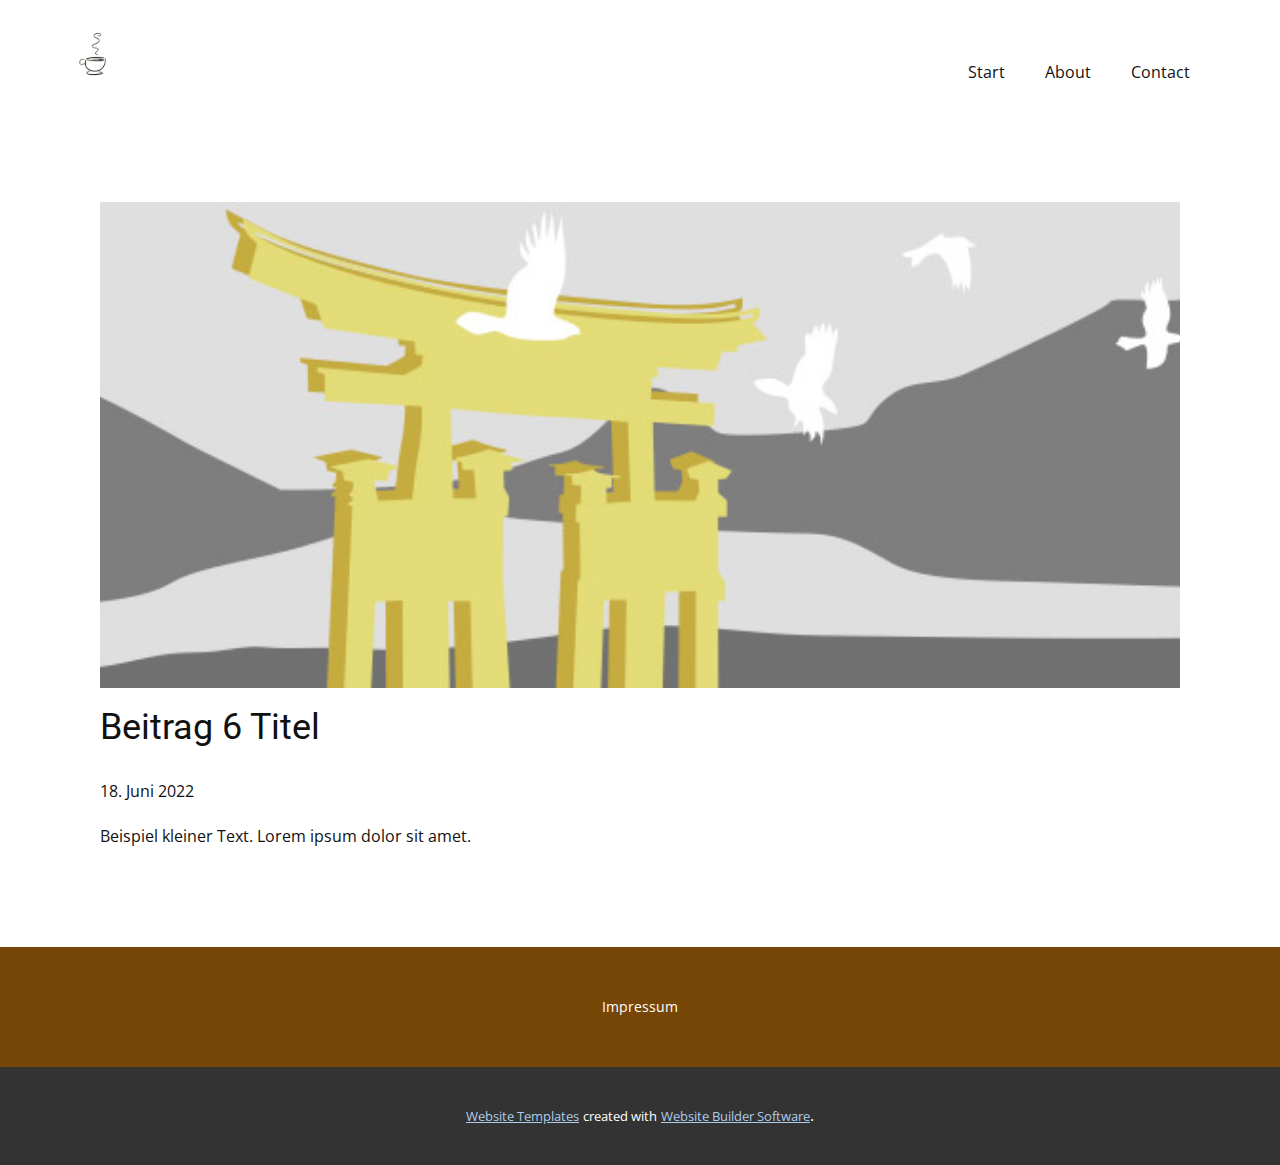
<file: blog/post-5.html>
<!doctype html>
<html style="font-size: 16px;"><head>
    <meta name="viewport" content="width=device-width, initial-scale=1.0">
    <meta charset="utf-8">
    <meta name="keywords" content="Beitrag 1 Titel">
    <meta name="description" content="">
    <title>Beitrag 6 Titel</title>
    <link rel="stylesheet" href="../nicepage.css" media="screen">
<link rel="stylesheet" href="../Post-Template.css" media="screen">
    <script class="u-script" type="text/javascript" src="../jquery.js" defer=""></script>
    <script class="u-script" type="text/javascript" src="../nicepage.js" defer=""></script>
    <meta name="generator" content="Nicepage 4.12.21, nicepage.com">
    <link id="u-theme-google-font" rel="stylesheet" href="https://fonts.googleapis.com/css?family=Roboto:100,100i,300,300i,400,400i,500,500i,700,700i,900,900i|Open+Sans:300,300i,400,400i,500,500i,600,600i,700,700i,800,800i">
    
    
    <script type="application/ld+json">{
		"@context": "http://schema.org",
		"@type": "Organization",
		"name": "",
		"logo": "images/c07ad6c338b8c58732c47b4da441317557fb7d224ce70427385de7614bd462eeda821e2f7f7776309aa2dc55bcb259c6947660c359ca3c2aeb99fd_1280.jpg"
}</script>
    <meta name="theme-color" content="#478ac9">
  </head>
  <body class="u-body u-xl-mode"><header class="u-clearfix u-header u-white u-header" id="sec-7c9c"><div class="u-clearfix u-sheet u-valign-middle u-sheet-1">
        <a href="https://nicepage.com" class="u-image u-logo u-image-1" data-image-width="905" data-image-height="1280">
          <img src="../images/c07ad6c338b8c58732c47b4da441317557fb7d224ce70427385de7614bd462eeda821e2f7f7776309aa2dc55bcb259c6947660c359ca3c2aeb99fd_1280.jpg" class="u-logo-image u-logo-image-1">
        </a>
        <nav class="u-menu u-menu-dropdown u-offcanvas u-menu-1">
          <div class="menu-collapse" style="font-size: 1rem; letter-spacing: 0px;">
            <a class="u-button-style u-custom-left-right-menu-spacing u-custom-padding-bottom u-custom-top-bottom-menu-spacing u-nav-link u-text-active-palette-1-base u-text-hover-palette-2-base" href="#">
              <svg class="u-svg-link" viewBox="0 0 24 24"><use xmlns:xlink="http://www.w3.org/1999/xlink" xlink:href="#menu-hamburger"></use></svg>
              <svg class="u-svg-content" version="1.1" id="menu-hamburger" viewBox="0 0 16 16" x="0px" y="0px" xmlns:xlink="http://www.w3.org/1999/xlink" xmlns="http://www.w3.org/2000/svg"><g><rect y="1" width="16" height="2"></rect><rect y="7" width="16" height="2"></rect><rect y="13" width="16" height="2"></rect>
</g></svg>
            </a>
          </div>
          <div class="u-custom-menu u-nav-container">
            <ul class="u-nav u-unstyled u-nav-1"><li class="u-nav-item"><a class="u-button-style u-nav-link u-text-active-palette-1-base u-text-hover-palette-2-base" href="../Start.html" style="padding: 10px 20px;">Start</a>
</li><li class="u-nav-item"><a class="u-button-style u-nav-link u-text-active-palette-1-base u-text-hover-palette-2-base" href="../About.html" style="padding: 10px 20px;">About</a>
</li><li class="u-nav-item"><a class="u-button-style u-nav-link u-text-active-palette-1-base u-text-hover-palette-2-base" href="../Contact.html" style="padding: 10px 20px;">Contact</a>
</li></ul>
          </div>
          <div class="u-custom-menu u-nav-container-collapse">
            <div class="u-black u-container-style u-inner-container-layout u-opacity u-opacity-95 u-sidenav">
              <div class="u-inner-container-layout u-sidenav-overflow">
                <div class="u-menu-close"></div>
                <ul class="u-align-center u-nav u-popupmenu-items u-unstyled u-nav-2"><li class="u-nav-item"><a class="u-button-style u-nav-link" href="../Start.html">Start</a>
</li><li class="u-nav-item"><a class="u-button-style u-nav-link" href="../About.html">About</a>
</li><li class="u-nav-item"><a class="u-button-style u-nav-link" href="../Contact.html">Contact</a>
</li></ul>
              </div>
            </div>
            <div class="u-black u-menu-overlay u-opacity u-opacity-70"></div>
          </div>
        </nav>
      </div></header>
    <section class="u-align-center u-clearfix u-section-1" id="sec-fa95">
      <div class="u-clearfix u-sheet u-valign-middle-md u-valign-middle-sm u-valign-middle-xs u-sheet-1"><!--post_details--><!--post_details_options_json--><!--{"source":""}--><!--/post_details_options_json--><!--blog_post-->
        <div class="u-container-style u-expanded-width u-post-details u-post-details-1">
          <div class="u-container-layout u-valign-middle u-container-layout-1"><!--blog_post_image-->
            <img alt="" class="u-blog-control u-expanded-width u-image u-image-default u-image-1" src="[data-uri]"><!--/blog_post_image--><!--blog_post_header-->
            <h2 class="u-blog-control u-text u-text-1">Beitrag 6 Titel</h2><!--/blog_post_header--><!--blog_post_metadata-->
            <div class="u-blog-control u-metadata u-metadata-1"><!--blog_post_metadata_date-->
              <span class="u-meta-date u-meta-icon">18. Juni 2022</span><!--/blog_post_metadata_date--><!--blog_post_metadata_category-->
              <!--/blog_post_metadata_category--><!--blog_post_metadata_comments-->
              <!--/blog_post_metadata_comments-->
            </div><!--/blog_post_metadata--><!--blog_post_content-->
            <div class="u-align-justify u-blog-control u-post-content u-text u-text-2 fr-view">
  Beispiel kleiner Text. Lorem ipsum dolor sit amet.
  </div><!--/blog_post_content-->
          </div>
        </div><!--/blog_post--><!--/post_details-->
      </div>
    </section>
    
    
    <footer class="u-align-center u-clearfix u-custom-color-1 u-footer u-footer" id="sec-ed46"><div class="u-clearfix u-sheet u-sheet-1">
        <p class="u-small-text u-text u-text-variant u-text-1">Impressum</p>
      </div></footer>
    <section class="u-backlink u-clearfix u-grey-80">
      <a class="u-link" href="https://nicepage.com/website-templates" target="_blank">
        <span>Website Templates</span>
      </a>
      <p class="u-text">
        <span>created with</span>
      </p>
      <a class="u-link" href="" target="_blank">
        <span>Website Builder Software</span>
      </a>. 
    </section>
  
</body></html>
</file>
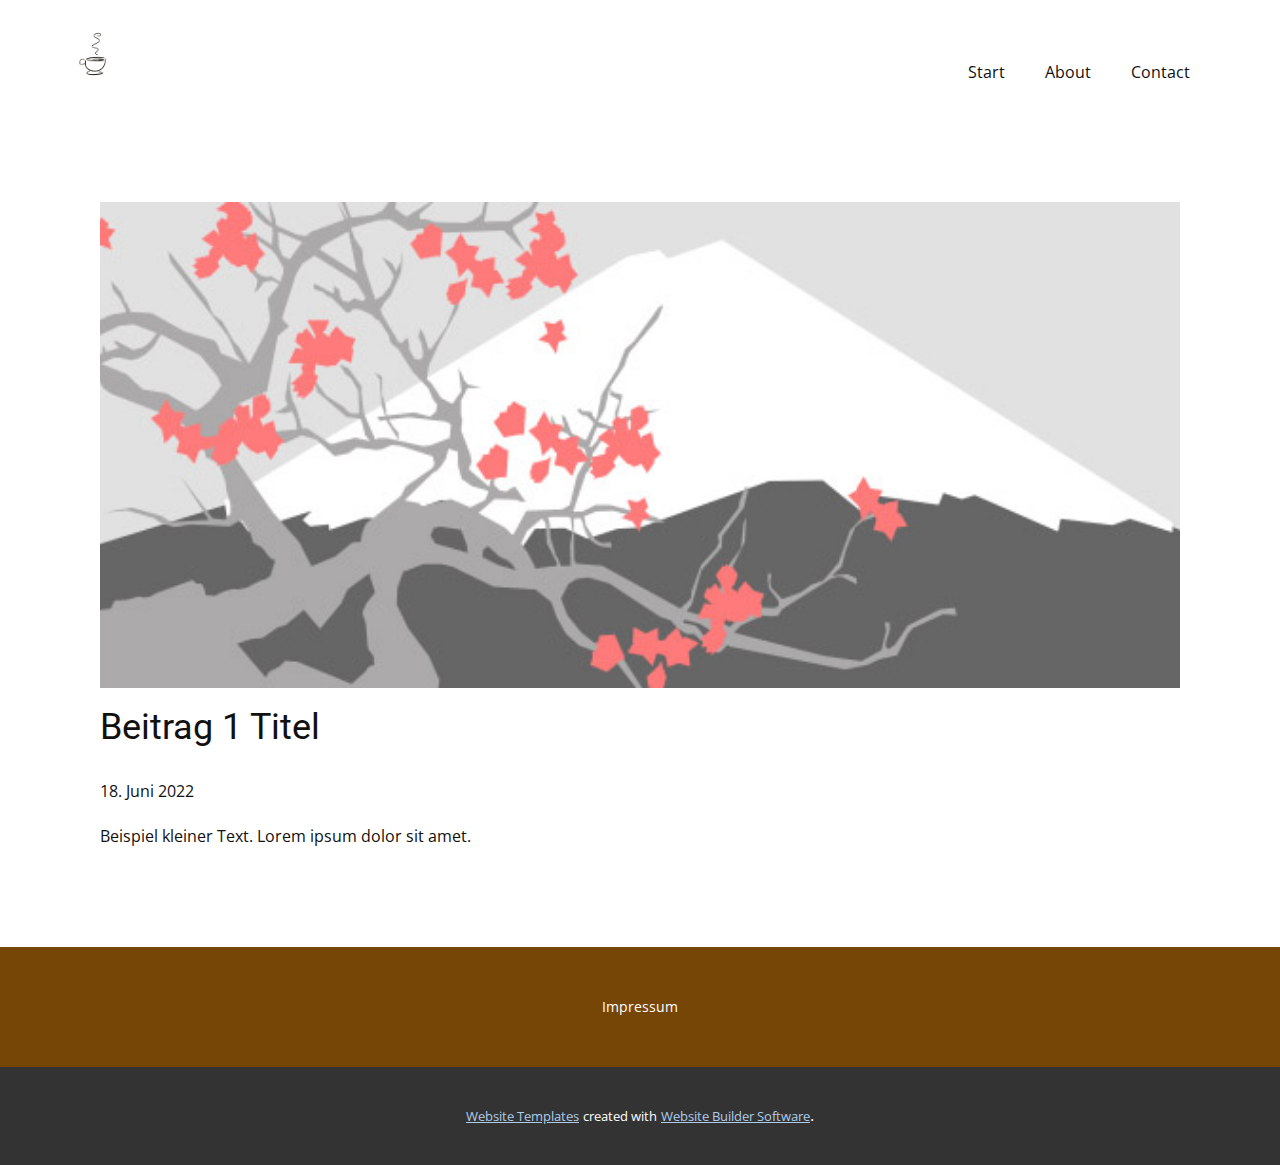
<file: blog/post.html>
<!doctype html>
<html style="font-size: 16px;"><head>
    <meta name="viewport" content="width=device-width, initial-scale=1.0">
    <meta charset="utf-8">
    <meta name="keywords" content="Beitrag 1 Titel">
    <meta name="description" content="">
    <title>Beitrag 1 Titel</title>
    <link rel="stylesheet" href="../nicepage.css" media="screen">
<link rel="stylesheet" href="../Post-Template.css" media="screen">
    <script class="u-script" type="text/javascript" src="../jquery.js" defer=""></script>
    <script class="u-script" type="text/javascript" src="../nicepage.js" defer=""></script>
    <meta name="generator" content="Nicepage 4.12.21, nicepage.com">
    <link id="u-theme-google-font" rel="stylesheet" href="https://fonts.googleapis.com/css?family=Roboto:100,100i,300,300i,400,400i,500,500i,700,700i,900,900i|Open+Sans:300,300i,400,400i,500,500i,600,600i,700,700i,800,800i">
    
    
    <script type="application/ld+json">{
		"@context": "http://schema.org",
		"@type": "Organization",
		"name": "",
		"logo": "images/c07ad6c338b8c58732c47b4da441317557fb7d224ce70427385de7614bd462eeda821e2f7f7776309aa2dc55bcb259c6947660c359ca3c2aeb99fd_1280.jpg"
}</script>
    <meta name="theme-color" content="#478ac9">
  </head>
  <body class="u-body u-xl-mode"><header class="u-clearfix u-header u-white u-header" id="sec-7c9c"><div class="u-clearfix u-sheet u-valign-middle u-sheet-1">
        <a href="https://nicepage.com" class="u-image u-logo u-image-1" data-image-width="905" data-image-height="1280">
          <img src="../images/c07ad6c338b8c58732c47b4da441317557fb7d224ce70427385de7614bd462eeda821e2f7f7776309aa2dc55bcb259c6947660c359ca3c2aeb99fd_1280.jpg" class="u-logo-image u-logo-image-1">
        </a>
        <nav class="u-menu u-menu-dropdown u-offcanvas u-menu-1">
          <div class="menu-collapse" style="font-size: 1rem; letter-spacing: 0px;">
            <a class="u-button-style u-custom-left-right-menu-spacing u-custom-padding-bottom u-custom-top-bottom-menu-spacing u-nav-link u-text-active-palette-1-base u-text-hover-palette-2-base" href="#">
              <svg class="u-svg-link" viewBox="0 0 24 24"><use xmlns:xlink="http://www.w3.org/1999/xlink" xlink:href="#menu-hamburger"></use></svg>
              <svg class="u-svg-content" version="1.1" id="menu-hamburger" viewBox="0 0 16 16" x="0px" y="0px" xmlns:xlink="http://www.w3.org/1999/xlink" xmlns="http://www.w3.org/2000/svg"><g><rect y="1" width="16" height="2"></rect><rect y="7" width="16" height="2"></rect><rect y="13" width="16" height="2"></rect>
</g></svg>
            </a>
          </div>
          <div class="u-custom-menu u-nav-container">
            <ul class="u-nav u-unstyled u-nav-1"><li class="u-nav-item"><a class="u-button-style u-nav-link u-text-active-palette-1-base u-text-hover-palette-2-base" href="../Start.html" style="padding: 10px 20px;">Start</a>
</li><li class="u-nav-item"><a class="u-button-style u-nav-link u-text-active-palette-1-base u-text-hover-palette-2-base" href="../About.html" style="padding: 10px 20px;">About</a>
</li><li class="u-nav-item"><a class="u-button-style u-nav-link u-text-active-palette-1-base u-text-hover-palette-2-base" href="../Contact.html" style="padding: 10px 20px;">Contact</a>
</li></ul>
          </div>
          <div class="u-custom-menu u-nav-container-collapse">
            <div class="u-black u-container-style u-inner-container-layout u-opacity u-opacity-95 u-sidenav">
              <div class="u-inner-container-layout u-sidenav-overflow">
                <div class="u-menu-close"></div>
                <ul class="u-align-center u-nav u-popupmenu-items u-unstyled u-nav-2"><li class="u-nav-item"><a class="u-button-style u-nav-link" href="../Start.html">Start</a>
</li><li class="u-nav-item"><a class="u-button-style u-nav-link" href="../About.html">About</a>
</li><li class="u-nav-item"><a class="u-button-style u-nav-link" href="../Contact.html">Contact</a>
</li></ul>
              </div>
            </div>
            <div class="u-black u-menu-overlay u-opacity u-opacity-70"></div>
          </div>
        </nav>
      </div></header>
    <section class="u-align-center u-clearfix u-section-1" id="sec-fa95">
      <div class="u-clearfix u-sheet u-valign-middle-md u-valign-middle-sm u-valign-middle-xs u-sheet-1"><!--post_details--><!--post_details_options_json--><!--{"source":""}--><!--/post_details_options_json--><!--blog_post-->
        <div class="u-container-style u-expanded-width u-post-details u-post-details-1">
          <div class="u-container-layout u-valign-middle u-container-layout-1"><!--blog_post_image-->
            <img alt="" class="u-blog-control u-expanded-width u-image u-image-default u-image-1" src="[data-uri]"><!--/blog_post_image--><!--blog_post_header-->
            <h2 class="u-blog-control u-text u-text-1">Beitrag 1 Titel</h2><!--/blog_post_header--><!--blog_post_metadata-->
            <div class="u-blog-control u-metadata u-metadata-1"><!--blog_post_metadata_date-->
              <span class="u-meta-date u-meta-icon">18. Juni 2022</span><!--/blog_post_metadata_date--><!--blog_post_metadata_category-->
              <!--/blog_post_metadata_category--><!--blog_post_metadata_comments-->
              <!--/blog_post_metadata_comments-->
            </div><!--/blog_post_metadata--><!--blog_post_content-->
            <div class="u-align-justify u-blog-control u-post-content u-text u-text-2 fr-view">
  Beispiel kleiner Text. Lorem ipsum dolor sit amet.
  </div><!--/blog_post_content-->
          </div>
        </div><!--/blog_post--><!--/post_details-->
      </div>
    </section>
    
    
    <footer class="u-align-center u-clearfix u-custom-color-1 u-footer u-footer" id="sec-ed46"><div class="u-clearfix u-sheet u-sheet-1">
        <p class="u-small-text u-text u-text-variant u-text-1">Impressum</p>
      </div></footer>
    <section class="u-backlink u-clearfix u-grey-80">
      <a class="u-link" href="https://nicepage.com/website-templates" target="_blank">
        <span>Website Templates</span>
      </a>
      <p class="u-text">
        <span>created with</span>
      </p>
      <a class="u-link" href="" target="_blank">
        <span>Website Builder Software</span>
      </a>. 
    </section>
  
</body></html>
</file>
